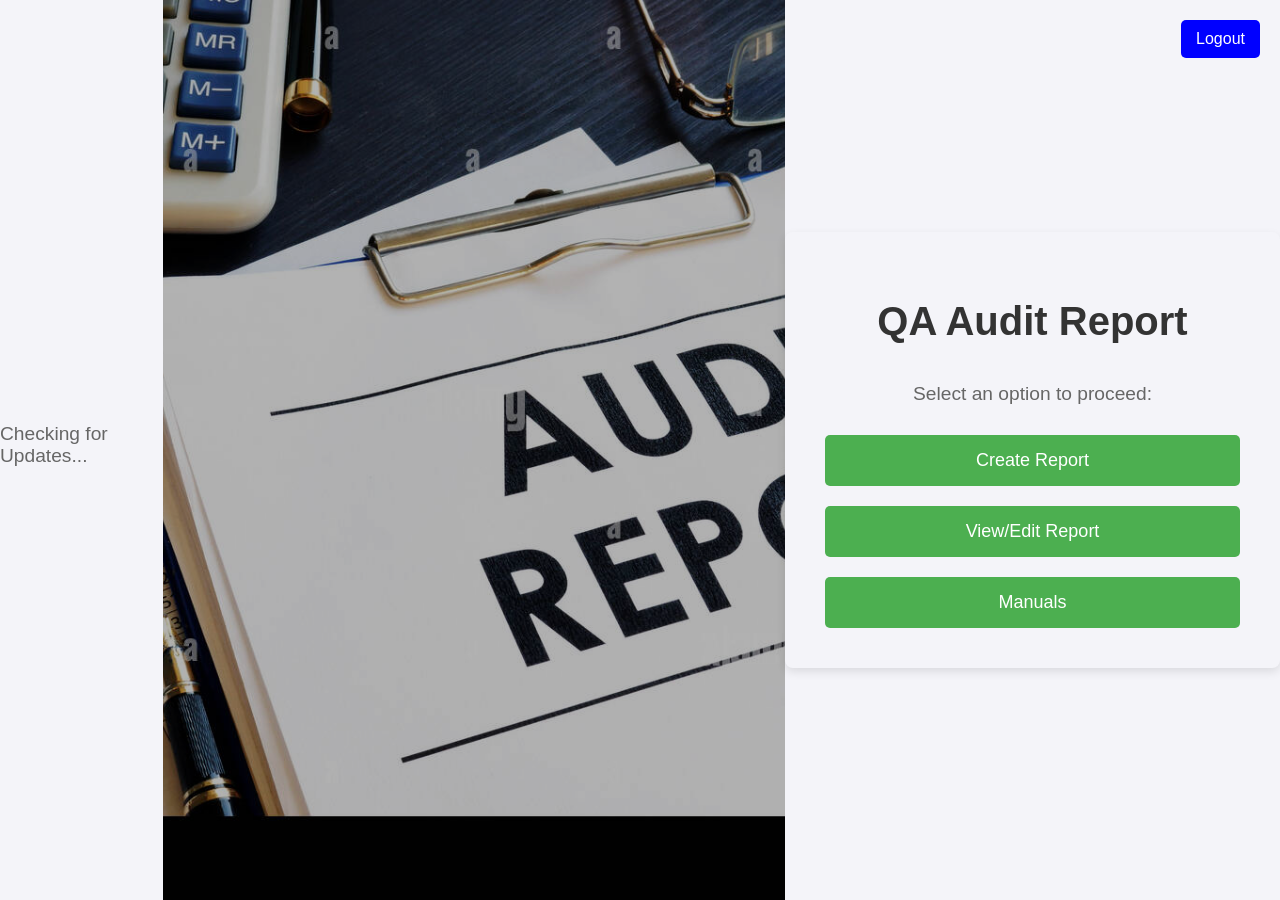
<file: index.html>
<!DOCTYPE html>
<html lang="en">
<head>
  <meta charset="UTF-8">
  <meta name="viewport" content="width=device-width, initial-scale=1.0">
  <title>QA Audit Report</title>
  <style>
    /* General Body Style */
    body {
      margin: 0;
      padding: 0;
      height: 100vh;
      display: flex;
      justify-content: flex-start;
      align-items: center;
      font-family: 'Arial', sans-serif;
      background-color: #f4f4f9;
    }

    /* Background image and left side style */
    .background {
      background-image: url('audit.jpg'); /* Adjust with correct path */
      background-size: cover;
      background-position: center;
      height: 100vh;
      width: 60%;
      filter: brightness(0.7);
    }

    /* Content Section on the Right */
    .content {
      width: 40%;
      padding: 40px;
      border-radius: 8px;
      box-shadow: 0 4px 10px rgba(0, 0, 0, 0.1);
      display: flex;
      flex-direction: column;
      align-items: center;
      justify-content: center;
      position: relative;
    }

    h1 {
      font-size: 2.5rem;
      color: #333;
      margin-bottom: 20px;
      font-weight: bold;
    }

    p {
      font-size: 1.2rem;
      color: #666;
      margin-bottom: 30px;
    }

    /* Button Styling */
    .container {
      display: flex;
      flex-direction: column;
      gap: 20px;
      width: 100%;
    }

    button {
      padding: 15px;
      background-color: #4CAF50;
      color: white;
      border: none;
      border-radius: 5px;
      font-size: 18px;
      cursor: pointer;
      transition: background-color 0.3s ease;
      width: 100%;
    }

    button:hover {
      background-color: #45a049;
    }

    /* Logout Button Style */
    .acto-buttons {
      position: absolute;
      top: 20px;
      right: 20px;
      display: flex;
      align-items: center;
      gap: 10px;
    }

    .logout-button {
      background-color: blue;
      padding: 10px 15px;
      border: none;
      border-radius: 5px;
      color: white;
      font-size: 16px;
      cursor: pointer;
    }

    .logout-button:hover {
      background-color: darkblue;
    }

    /* Modal Overlay Style */
    .modal {
      display: none; /* Hidden by default */
      position: fixed;
      z-index: 2000;
      left: 0;
      top: 0;
      width: 100%;
      height: 100%;
      overflow: auto;
      background-color: rgba(0, 0, 0, 0.6);
      justify-content: center;
      align-items: center;
    }

    .modal-content {
      background-color: #fff;
      margin: auto;
      padding: 20px;
      border-radius: 8px;
      width: 90%;
      max-width: 500px;
      position: relative;
      text-align: center;
    }

    .modal-content h2 {
      margin-top: 0;
    }

    .close {
      position: absolute;
      top: 10px;
      right: 15px;
      font-size: 28px;
      font-weight: bold;
      color: #aaa;
      cursor: pointer;
    }

    .close:hover {
      color: #000;
    }

    /* PDF option buttons in modal */
    .pdf-option {
      display: block;
      margin: 15px auto;
      padding: 12px 20px;
      background-color: #007bff;
      color: #fff;
      border: none;
      border-radius: 5px;
      font-size: 16px;
      cursor: pointer;
      width: 80%;
      max-width: 400px;
    }
    
    .pdf-option:hover {
      background-color: #0056b3;
    }

    /* Responsive Design */
    @media (max-width: 768px) {
      .background {
        width: 100%;
        height: 50%;
      }
      .content {
        width: 100%;
        height: 50%;
        padding: 20px;
      }
      h1 {
        font-size: 2rem;
      }
      p {
        font-size: 1rem;
      }
      button {
        font-size: 16px;
      }
      .acto-buttons {
        top: 10px;
        right: 10px;
      }
      .logout-button {
        font-size: 14px;
        padding: 8px 12px;
      }
    }

.modal-flex-container {
  background: white;
  margin: auto;
  padding: 20px;
  border-radius: 8px;
  width: 90%;
  max-width: 1200px;
  display: flex;
  flex-wrap: wrap;
  justify-content: center;
  align-items: flex-start;
  gap: 40px;
  max-height: 80vh;
  overflow-y: auto;
}

.column {
  flex: 1;
  min-width: 300px;
}

.pdf-option {
  display: block;
  width: 100%;
  text-align: left;
  padding: 10px;
  margin-bottom: 5px;
  font-family: sans-serif;
  font-size: 14px;
  white-space: normal;
  border: none;
  cursor: pointer;
}
</style>
</head>
<body>
  <!-- Software Update Loader -->
  <div id="loader">
    <div class="loader-box">
      <div class="spinner"></div>
      <p>Checking for Updates...</p>
    </div>
  </div>

  <!-- Software Update Message -->
  <div id="messageBox">
    <div class="message-content"></div>
  </div>


  <!-- Logout Button (Top Right) -->
  <header>
    <div class="acto-buttons">
      <button class="logout-button" onclick="logout()">Logout</button>
    </div>
  </header>

  <!-- Background Image Section (Left Side) -->
  <div class="background"></div>

  <!-- Content Section (Right Side) -->
  <div class="content">
    <h1>QA Audit Report</h1>
    <p>Select an option to proceed:</p>
    <div class="container">
      <button onclick="createNewReport()">Create Report</button>
      <button onclick="viewReport()">View/Edit Report</button>
      <!-- Manuals Button -->
      <button onclick="showManualModal()">Manuals</button>
    </div>
  </div>
<!-- Modal for Manuals -->
<div id="manualModal" class="modal" style="display: none;">
  <div class="modal-flex-container">
     <div class = "column">     
       <h2>Installation Manuals</h2>
<button class="pdf-option"
  onclick="window.open('Manual_Documents/Installation/1.%205%2053%2076%200014%20Loco%20Kavach%20V2.0%20Installation_Manual.pdf', '_blank')">
  Loco Kavach Installation Manual
</button>

 <button class="pdf-option"
  onclick="openManual('Manual_Documents/Installation/1.1%20CoE%20IRISET%20Ltr%2020230803%20-%20Standard%20Drawings%20for%20Kavach%20Fitment%20WAP7%20WAG9%20WAP5%20WAP-5%20WAP-7%20WAG-9.pdf')">
  1. Standard Drawings for Kavach Fitment
</button>

     <button class="pdf-option"
  onclick="openManual('Manual_Documents/Installation/1.2_5%2016%2076%200014%20Personal%20Safety%20Instructions_V1.0.pdf')">
  2. Personal Safety Instructions
</button>

     <button class="pdf-option"
  onclick="openManual('Manual_Documents/Installation/1.3_5%2053%2075%200003%20WFMS%20Operational%20Manual.pdf')">
  3. WFMS Operational Manual 
</button>

<button class="pdf-option"
  onclick="openManual('Manual_Documents/Installation/1.4_5%2016%2049%200426%20LOCO%20KAVACH%20POWER%20SUPPLY%20CONNECTIVITY%20DIAGRAM.pdf')">
  4. Loco Kavach Power Supply Connectivity Diagram
</button>

    <button class="pdf-option"
  onclick="openManual('Manual_Documents/Installation/1.5_5%2016%2049%200608_LOCO%20KAVACH%20INTER%20CONNECTIVITY%20DIAGRAM%20FOR%20E-70-16102024_V1.0.pdf')">
  5. Interconnectivity Diagram (E-70)
</button>

     <button class="pdf-option" onclick="openManual('Manual_Documents/Installation/1.6_5%2016%2049%200618_LOCO%20KAVACH%20INTER%20CONNECTIVITY%20DIAGRAM%20FOR%20CCB_V1.0.pdf')">
  6. Interconnectivity Diagram (CCB)
</button>

     <button class="pdf-option" onclick="openManual('Manual_Documents/Installation/1.7_5%2016%2049%200619_LOCO%20KAVACH%20INTER%20CONNECTIVITY%20DIAGRAM%20FOR%20IRAB_V1.0.pdf')">
  7. Interconnectivity Diagram (IRAB)
</button>

<button class="pdf-option" onclick="openManual('Manual_Documents/Installation/1.8_5%2016%2049%200620%20LOCO%20KAVACH%20CABLE%20ROUTING%20DRAWING%20IN%20WAP-7%20E-70%20LOCO_V1.0.pdf')">
  8. Cable Routing Drawing WAP-7 E-70
</button>
<button class="pdf-option" onclick="openManual('Manual_Documents/Installation/1.9_5%2016%2049%200621%20LOCO%20KAVACH%20CABLE%20ROUTING%20DRAWING%20IN%20CCB%20LOCO_V1.0.pdf')">
  9. Cable Routing Drawing CCB LOCO
</button>
 <button class="pdf-option"
  onclick="window.open('Manual_Documents/Installation/1.12_CoE%20Ltr%20Circulation%20of%20Kavach%20Interfacing%20E-70%20Scheme%20to%20OEMs%20and%20Zonal%20Railways%2020231226.pdf', '_blank')">
  12.CoE Ltr Circulation of Kavach Interfacing E-70 Scheme to OEMs and Zonal Railways 
</button>

      <button class="pdf-option" onclick="openManual('Manual_Documents/Installation/1.14_5%2016%2067%200854%20BIU%20Schematic%20Interfaced%20with%20IRAB_Rev0.pdf')">
  14. BIU Schematic Interfaced with IRAB
</button>

      <button class="pdf-option" onclick="openManual('Manual_Documents/Installation/1.15_5%2016%2049%200624_INTER-CONNECTION%20DRAWING%20FROM%20CAB%20TERMINATION%20UNIT%20AND%20SB%20PANELS%20E-70_V1.0.pdf')">
  15. Interconnection Drawing Cab Termination (E-70)
</button>

     <button class="pdf-option" onclick="openManual('Manual_Documents/Installation/1.16_5%2016%2049%200625_INTER-CONNECTION%20DRAWING%20FROM%20CAB%20TERMINATION%20UNIT%20AND%20SB%20PANELS%20CCB_Rev1.0.pdf')">
  16. Interconnection Drawing Cab Termination (CCB)
</button>

     <button class="pdf-option" onclick="openManual('Manual_Documents/Installation/1.18_EG-IC-FT-57%20Rev1%20Loco%20KAVACH%20Configuration%20File%20Request%20Form.pdf')">
  18. Loco Kavach Configuration File Request Form
</button>

      <button class="pdf-option" onclick="openManual('Manual_Documents/Installation/1.19_EG-EN-FT-21%20Rev1%20Loco%20Configuration%20file%20generation%20report.pdf')">
  19. Loco Configuration File generation report
</button>

<button class="pdf-option" 
    onclick="window.open('Manual_Documents/Installation/1.20_5%2053%2053%200059_In-process%20QC%20procedure%20for%20On%20Board%20KAVACH%20in%20Electric%20Locomotives_V1.4.pdf.pdf', '_blank')">
  20. In-process QC Onboard KAVACH
</button>






</div>

    <!-- Maintenance Manuals Column -->
     <div class = "column">
      <h2>Maintenance Manuals</h2>
     <button class="pdf-option"
  onclick="window.open('Manual_Documents/Maintenance/2.%205%2053%2076%200005%20Loco%20Kavach%20Maintenance%20and%20Troubleshooting%20Manual_V1.0.pdf', '_blank')">
  Loco Kavach Maintenance and Troubleshooting Manual
</button>

   <button class="pdf-option" onclick="openManual('Manual_Documents/Maintenance/2.1_5%2016%2076%200014%20Personal%20Safety%20Instructions_V1.0.pdf')">
  1. Personal Safety Instructions
</button>


     <button class="pdf-option" onclick="openManual('Manual_Documents/Maintenance/2.2_5%2016%2049%200426%20LOCO%20KAVACH%20POWER%20SUPPLY%20CONNECTIVITY%20DIAGRAM_Rev1.1.pdf')">
  2. Loco Kavach Power Supply Connectivity Diagram
</button>

      <button class="pdf-option" onclick="openManual('Manual_Documents/Maintenance/2.3_5%2016%2049%200608_LOCO%20KAVACH%20INTER%20CONNECTIVITY%20DIAGRAM%20FOR%20E-70-16102024_V1.0.pdf')">
  3. Interconnectivity E-70
</button>

    <button class="pdf-option" onclick="openManual('Manual_Documents/Maintenance/2.4_5%2016%2049%200618_LOCO%20KAVACH%20INTER%20CONNECTIVITY%20DIAGRAM%20FOR%20CCB_V1.0.pdf')">
  4. Interconnectivity CCB
</button>

     <button class="pdf-option" onclick="openManual('Manual_Documents/Maintenance/2.5_5%2016%2049%200619_LOCO%20KAVACH%20INTER%20CONNECTIVITY%20DIAGRAM%20FOR%20IRAB_V1.0.pdf')">
  5. Interconnectivity IRAB
</button>

     <button class="pdf-option" onclick="openManual('Manual_Documents/Maintenance/2.6_5%2016%2049%200628_Block%20Diagram%20of%20Loco%20KAVACH%20Vital%20Computer_Rev1.0.pdf')">
  6. Block Diagram of Loco KAVACH Vital Computer
</button>

     <button class="pdf-option" onclick="openManual('Manual_Documents/Maintenance/2.7_5%2016%2049%200629_Block%20Diagram%20of%20Radio%20Unit_Rev1.0.pdf')">
  7. Block Diagram of Radio Unit
</button>

    <button class="pdf-option" onclick="openManual('Manual_Documents/Maintenance/2.8_5%2016%2049%200630_Block%20Diagram%20of%20Interface%20Modules_Rev1.0.pdf')">
  8. Block Diagram of Interface Modules
</button>

      <button class="pdf-option" onclick="openManual('Manual_Documents/Maintenance/2.9_5%2016%2049%200624_INTER-CONNECTION%20DRAWING%20FROM%20CAB%20TERMINATION%20UNIT%20AND%20SB%20PANELS%20E-70_V1.0.pdf')">
  9. Interconnection E70
</button>

    <button class="pdf-option" onclick="openManual('Manual_Documents/Maintenance/2.10_6_5%2016%2049%200625_INTER-CONNECTION%20DRAWING%20FROM%20CAB%20TERMINATION%20UNIT%20AND%20SB%20PANELS%20CCB_Rev1.0.pdf')">
  10. Interconnection CCB
</button>


      <button class="pdf-option" onclick="openManual('Manual_Documents/Maintenance/2.12_5%2053%2076%200014%20Loco%20Kavach%20V2.0%20Installation_Manual.pdf')">
  12.Loco Kavach V2.0 Installation_Manual
</button>
<button class="pdf-option" onclick="openManual('Manual_Documents/Maintenance/2.14_14_CoE%20Lr.%20to%20RDSO%20wrt%20Draft%20Maintenance%20Activities%20of%20Onboard%20Kavach%20with%20Annexures%2020240131.pdf')">
  14. Draft Maintenance Activities
</button>

  
<script>
  function openManual(filePath) {
    const fullPath = decodeURIComponent(filePath); 
    window.open(fullPath, '_blank');
  }
</script>

  </div>
</div>
</div>


  <script>



 
function createNewReport() {
  // Preserve the user ID and employee name before clearing storage.
  const storedUserId = localStorage.getItem("user_id");
  const storedEmployeeName = localStorage.getItem("employee_name");

  // Clear all storage.
  sessionStorage.clear();
  localStorage.clear();

  // Restore the preserved values.
  if (storedUserId) {
    localStorage.setItem("user_id", storedUserId);
  }
  if (storedEmployeeName) {
    localStorage.setItem("employee_name", storedEmployeeName);
  }

  // Redirect to create.html with the default section.
  window.location.href = 'create.html#0.0';
}





    function viewReport() {
      window.location.href = 'viewReports.php';
    }

    function logout() {
      alert("Logging out...");
      window.location.href = 'login.html';
    }

    // Open the manual PDF in a new tab
    function openManual(filePath) {
      window.open(filePath, '_blank');
    }

    // Show the modal with manual options
    function showManualModal() {
      document.getElementById('manualModal').style.display = 'flex';
    }

    // Hide the modal
    function hideManualModal() {
      document.getElementById('manualModal').style.display = 'none';
    }

    // Hide modal if user clicks outside the modal content
    window.onclick = function(event) {
      const modal = document.getElementById('manualModal');
      if (event.target === modal) {
        modal.style.display = 'none';
      }
    }
  </script>
</body>
</html>
</file>
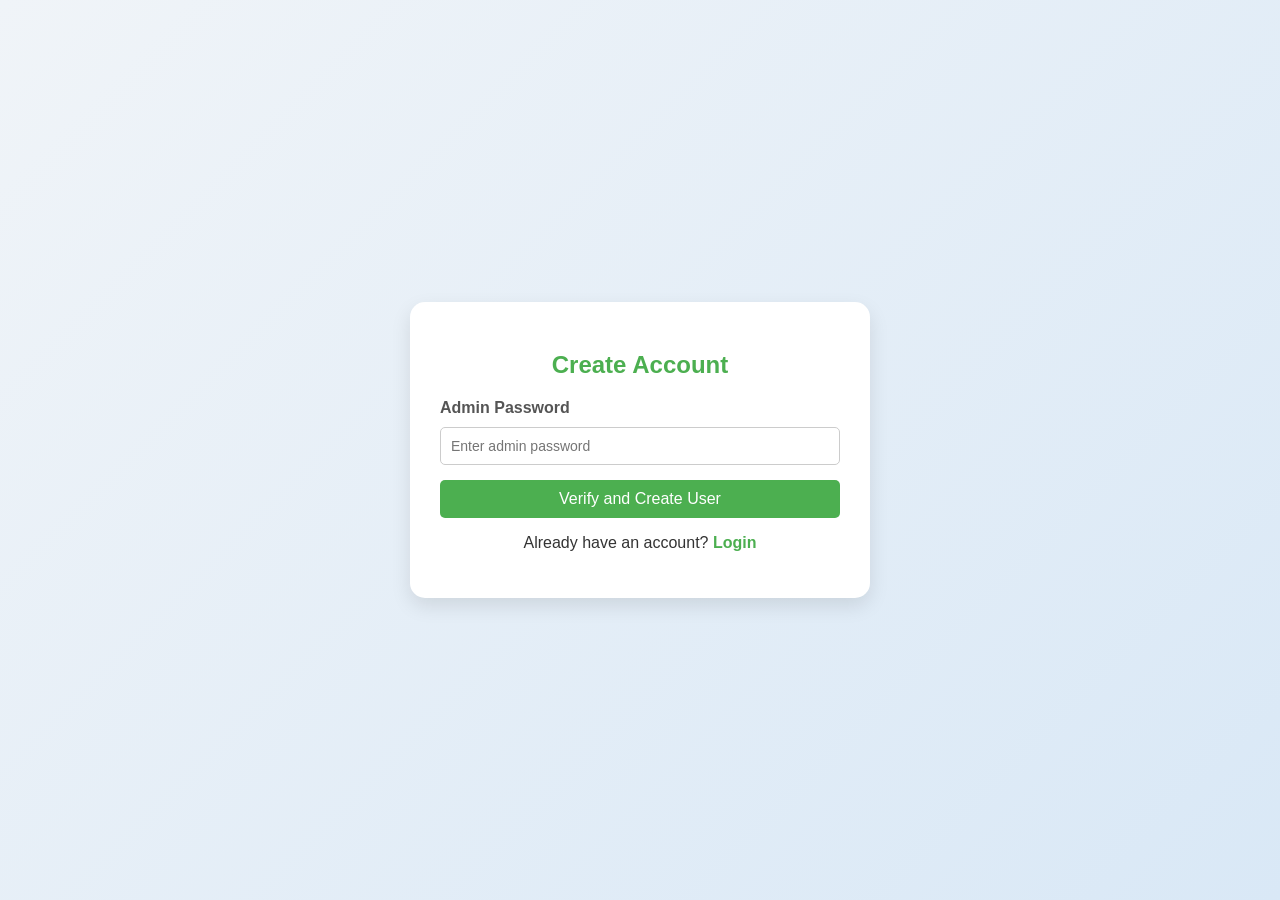
<file: account.html>
<!DOCTYPE html>
<html lang="en">
<head>
    <meta charset="UTF-8">
    <meta name="viewport" content="width=device-width, initial-scale=1.0">
    <title>Create Account</title>
    <style>
        /* General Styling */
        body {
            font-family: 'Arial', sans-serif;
            background: linear-gradient(135deg, #f0f4f8, #d9e8f6);
            display: flex;
            justify-content: center;
            align-items: center;
            height: 100vh;
            margin: 0;
            color: #333;
        }

        .create-account-container {
            background: #fff;
            color: #333;
            padding: 30px;
            border-radius: 15px;
            box-shadow: 0 8px 20px rgba(0, 0, 0, 0.1);
            width: 100%;
            max-width: 400px;
            animation: fadeIn 1s ease-in-out;
        }

        /* Form Header */
        h2 {
            text-align: center;
            color: #4CAF50;
            margin-bottom: 20px;
        }

        /* Label and Input Fields */
        label {
            display: block;
            margin: 10px 0 5px;
            font-weight: bold;
            color: #555;
        }

        input[type="text"], input[type="password"] {
            width: 100%;
            padding: 10px;
            margin: 5px 0 15px;
            border-radius: 5px;
            border: 1px solid #ccc;
            box-sizing: border-box;
            font-size: 14px;
        }

        input:focus {
            border-color: #4CAF50;
            outline: none;
            box-shadow: 0 0 5px rgba(76, 175, 80, 0.3);
        }

        /* Submit Button */
        button {
            width: 100%;
            padding: 10px;
            background: #4CAF50;
            border: none;
            color: white;
            border-radius: 5px;
            font-size: 16px;
            cursor: pointer;
            transition: background 0.3s ease;
        }

        button:hover {
            background: #45a049;
        }

        /* Link Section */
        .link {
            text-align: center;
            margin-top: 15px;
        }

        .link a {
            text-decoration: none;
            color: #4CAF50;
            font-weight: bold;
            transition: color 0.3s ease;
        }

        .link a:hover {
            color: #45a049;
        }

        /* Animations */
        @keyframes fadeIn {
            from {
                opacity: 0;
                transform: translateY(-20px);
            }
            to {
                opacity: 1;
                transform: translateY(0);
            }
        }
    </style>
</head>
<body>
    <div class="create-account-container">
        <h2>Create Account</h2>
        <form action="verify_admin.php" method="POST">
            <label for="admin_password">Admin Password</label>
            <input type="password" id="admin_password" name="admin_password" placeholder="Enter admin password" required>

            <button type="submit">Verify and Create User</button>
        </form>
        <div class="link">
            <p>Already have an account? <a href="login.html">Login</a></p>
        </div>
    </div>
</body>
</html>
</file>
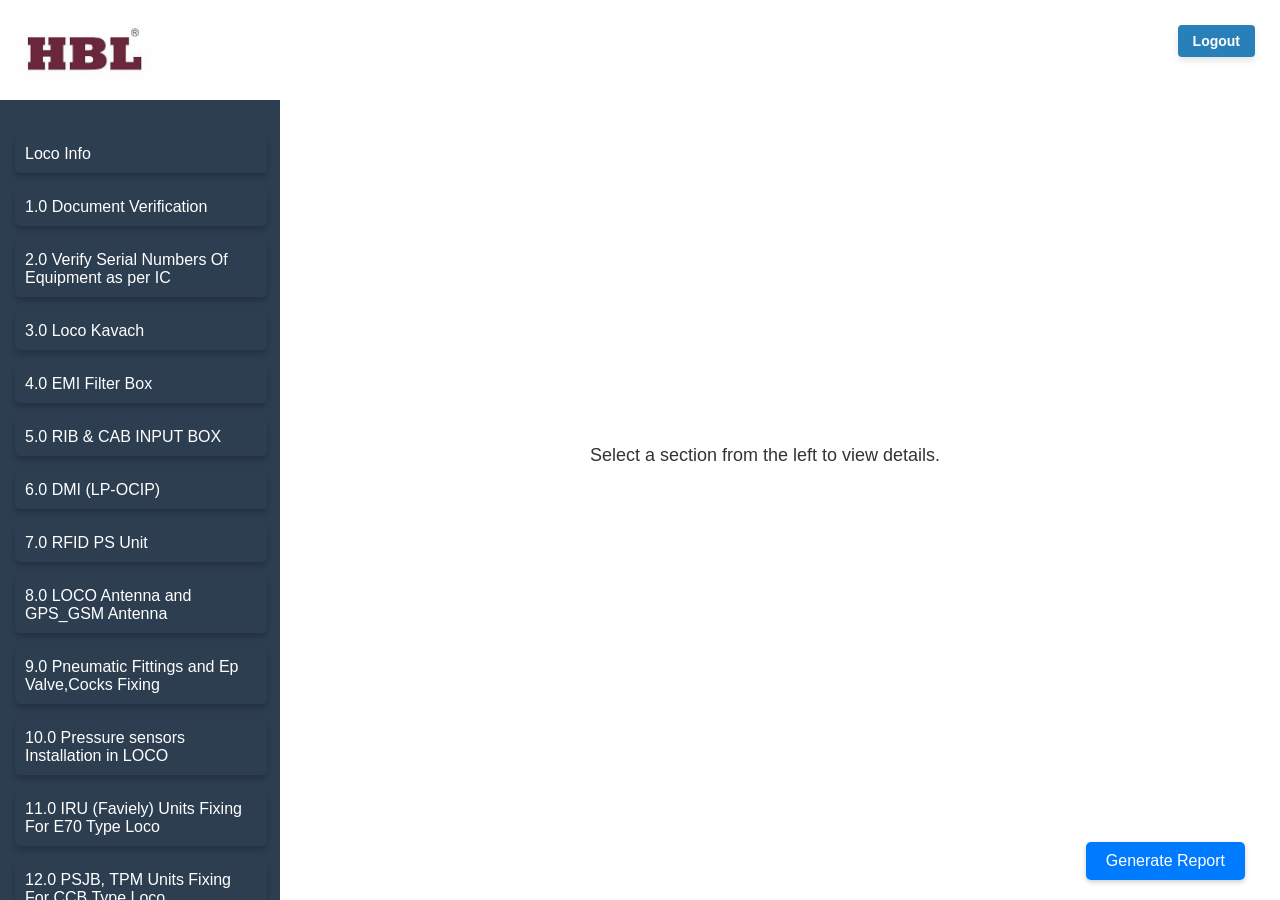
<file: create.html>
<?php
session_start(); 
if (isset($_SESSION['loco_id'])) {
    // Locomotive data available in session variables.
    $locoID = $_SESSION['loco_id'];
    $locoType = $_SESSION['loco_type'];
    $brakeType = $_SESSION['brake_type'];
    $railwayDivision = $_SESSION['railway_division'];
    $shedName = $_SESSION['shed_name'];
    $inspectionDate = $_SESSION['inspection_date'];
} else {
    echo "No locomotive data available.";
}
?>

<!DOCTYPE html>
<html lang="en">
<head>
  <meta charset="UTF-8">
  <meta name="viewport" content="width=device-width, initial-scale=1.0">
  <title>Dynamic QA Form</title>
  <link rel="stylesheet" type="text/css" href="style.css">
  <script src = "script.js" defer></script>
   <!-- 3rd‑party libraries (all local) -->
  <script src="libs/jquery-3.6.0.min.js"></script>
  <script src="libs/zxing-browser.min.js"></script>
  <script src="libs/jspdf.umd.min.js"></script>
  <script src="libs/jspdf.plugin.autotable.min.js"></script>

  <!-- your application logic -->

  <style>
    footer {
      position: fixed;
      bottom: 5px;
      right: 20px;
      z-index: 1000;
    }
    footer .action-buttons button {
      padding: 10px 20px;
      background-color: #007bff;
      color: white;
      border: none;
      border-radius: 5px;
      cursor: pointer;
      font-size: 16px;
      box-shadow: 0 2px 5px rgba(0, 0, 0, 0.2);
      transition: background-color 0.3s ease;
    }
    footer .action-buttons button:hover {
      background-color: #0056b3;
    }
  </style>
</head>
<body>

  <!-- Logo and Logout -->
  <div class="logo-container">
    <img src="hbl_logo.jpg" alt="Logo" class="logo">
  </div>
  <div class="acto-buttons">
    <i class="fas fa-sign-out-alt"></i> Logout
    <button class="logout-button" type="button" onclick="logout()">Logout</button>
  </div>

  <div class="sidebar">
    <button class="button" onclick="showSection('0.0')" id="loco-info-button">Loco Info</button>
    <button class="button" onclick="showSection('1_0')" id="button-1" disabled>1.0 Document Verification</button>
    <button class="button" onclick="showSection('2.0')" id="button-2" disabled>2.0 Verify Serial Numbers Of Equipment as per IC</button>
    <button class="button" onclick="showSection('3.0')" id="button-3" disabled>3.0 Loco Kavach</button>
    <button class="button" onclick="showSection('4.0')" id="button-4" disabled>4.0 EMI Filter Box</button>
    <button class="button" onclick="showSection('5.0')" id="button-5" disabled>5.0 RIB & CAB INPUT BOX</button>
    <button class="button" onclick="showSection('6.0')" id="button-6" disabled>6.0 DMI (LP-OCIP)</button>
    <button class="button" onclick="showSection('7.0')" id="button-7" disabled>7.0 RFID PS Unit</button>
    <button class="button" onclick="showSection('8.0')" id="button-8" disabled>8.0 LOCO Antenna and GPS_GSM Antenna</button>
    <button class="button" onclick="showSection('9.0')" id="button-9" disabled>9.0 Pneumatic Fittings and Ep Valve,Cocks Fixing</button>
    <button class="button" onclick="showSection('10.0')" id="button-10" disabled>10.0 Pressure sensors Installation in LOCO</button>
    <button class="button" onclick="showSection('11.0')" id="button-11" disabled>11.0 IRU (Faviely) Units Fixing For E70 Type Loco</button>
    <button class="button" onclick="showSection('12.0')" id="button-12" disabled>12.0 PSJB, TPM Units Fixing For CCB Type Loco</button>
    <button class="button" onclick="showSection('13.0')" id="button-13" disabled>13.0 IRAB (Indian Railway Air-Break)</button>
    <button class="button" onclick="showSection('14.0')" id="button-14" disabled>14.0 PG's and Speedo Meter Units Fixing</button>
    <button class="button" onclick="showSection('15.0')" id="button-15" disabled>15.0 RFID Reader Assembly</button>
    <button class="button" onclick="showSection('16.0')" id="button-16" disabled>16.0 Auto Horn Installation </button>
  </div>

  
  <script>
    window.addEventListener('load', function() {
      // Clear all relevant stored data to ensure a fresh page each time.
      sessionStorage.removeItem("locoDetails");
      sessionStorage.removeItem("observationsData");
      // Optionally, clear all of sessionStorage (caution: if you have other data you want to keep)
      // sessionStorage.clear();
      // Also clear localStorage if you use it:
      // localStorage.removeItem("selectedLocoId");
      // localStorage.removeItem("locoDetails");
      
      // Read the URL hash to determine which section to show (e.g., "#0.0")
      const hash = window.location.hash;
      if (hash) {
        const sectionId = hash.substring(1);  // removes the '#' character
        if (typeof showSection === 'function') {
          showSection(sectionId);
        } else {
          console.log("showSection function is not defined. Default section:", sectionId);
        }
      }
    });
  </script>
  

  <!-- Your additional scripts (for handling loco info fetching, etc.) -->
  <script>
    document.addEventListener("DOMContentLoaded", function() {
      const urlParams = new URLSearchParams(window.location.search);
      // If you don't want to prefill based on a query parameter, skip this part
      const locoId = urlParams.get("loco_id");
      if (locoId) {
        // Optionally remove these lines if you always want a fresh form
        localStorage.setItem("selectedLocoId", locoId);
        // Fetch and fill details if desired. Otherwise, don't populate:
        // fetch(`getReportById.php?loco_id=${locoId}`)
        //   .then(response => response.json())
        //   .then(data => { /* populate form fields if needed */ })
        //   .catch(error => console.error("Fetch error:", error));
      } else {
        // No query parameter - ensure stored data is not used.
        localStorage.removeItem("locoDetails");
      }
    });
</script>
<script>
 window.addEventListener('load', function() {
  // Clear only the keys specific to the form data.
  sessionStorage.removeItem("locoDetails");
  sessionStorage.removeItem("observationsData");
  
  localStorage.removeItem("selectedLocoId");
  localStorage.removeItem("locoDetails");
  // Do not remove "user_id" so that the user id remains stored.

  // Clear form fields explicitly
  const fieldIds = ["loco-id", "loco-type", "brake-type", "railway-division", "shed-name", "inspection-date"];
  fieldIds.forEach(id => {
    const element = document.getElementById(id);
    if (element) {
      element.value = "";
    }
  });

  // Check the URL hash to show the default section if present.
  const hash = window.location.hash; // e.g., "#0.0"
  if (hash) {
    const sectionId = hash.substring(1);  // removes the '#' character
    if (typeof showSection === 'function') {
      showSection(sectionId);
    } else {
      console.log("showSection function is not defined. Default section:", sectionId);
    }
  }
});

</script>

  

  
  
  <!-- Success Modal -->
  <div id="success-modal" style="display: none; position: fixed; top: 50%; left: 50%; transform: translate(-50%, -50%); padding: 20px; background-color: #4CAF50; color: white; border-radius: 5px;">
    Data saved successfully!
  </div>
  <!-- Main Content Section -->
  <div class="main-content">
    <div id="main-content">
      <div id="dynamic-content">
        <p>Select a section from the left to view details.</p>
      </div>
    </div>
  </div>

  <!-- Add Image Section (optional, not modified here) -->
  <div id="add-image-section" style="display: none;">
    <!-- Code for image capture / upload -->
    <!-- ... -->
  </div>
  
  <!-- Footer with Generate Report button -->
 <footer>
  <div class="action-buttons">
    <button type="button" onclick="confirmGenerateReport()">Generate Report</button>
  </div>
</footer>


  <script>

function confirmGenerateReport() {
  const userConfirmed = confirm("Do you want to generate the report?");
  if (userConfirmed) {
    generateReport(); // Call your actual function
  }
}

 function beforeUnloadHandler(event) {
  event.returnValue = "Please generate report before closing.";
  return event.returnValue;
}
window.addEventListener("beforeunload", beforeUnloadHandler);



  </script>
  
  <!-- Additional scripts (for loco info handling, etc.) -->
  <script>
    document.addEventListener("DOMContentLoaded", function () {
      const urlParams = new URLSearchParams(window.location.search);
      const locoId = urlParams.get("loco_id");
      if (locoId) {
        localStorage.setItem("selectedLocoId", locoId);
        // Set current date if necessary.
        const dateElem = document.getElementById("date");
        if (dateElem) {
          const now = new Date();
          const year = now.getFullYear();
          const month = String(now.getMonth() + 1).padStart(2, "0");
          const day = String(now.getDate()).padStart(2, "0");
          dateElem.value = `${year}-${month}-${day}`;
        }
        fetch(`getReportById.php?loco_id=${locoId}`)
          .then(response => response.json())
          .then(data => {
            if (data.success) {
              const locoInfo = data.data.locoDetails;
              if (locoInfo) {
                localStorage.setItem("locoDetails", JSON.stringify(locoInfo));
                const locoIdElem = document.getElementById("loco-id");
                if (locoIdElem) locoIdElem.value = locoInfo.locoID || "";
                const locoTypeElem = document.getElementById("loco-type");
                if (locoTypeElem) locoTypeElem.value = locoInfo.locoType || "";
                const brakeTypeElem = document.getElementById("brake-type");
                if (brakeTypeElem) brakeTypeElem.value = locoInfo.brakeType || "";
                const divisionElem = document.getElementById("railway-division");
                if (divisionElem) divisionElem.value = locoInfo.railwayDivision || "";
                const shedElem = document.getElementById("shed-name");
                if (shedElem) shedElem.value = locoInfo.shedName || "";
              }
            } else {
              console.error("Error fetching report details:", data.message);
            }
          })
          .catch(error => console.error("Fetch error:", error));
      } else {
        localStorage.removeItem("locoDetails");
        const stored = localStorage.getItem("locoDetails");
        if (stored) {
          const locoInfo = JSON.parse(stored);
          const locoIdElem = document.getElementById("loco-id");
          if (locoIdElem) locoIdElem.value = locoInfo.locoID || "";
          const locoTypeElem = document.getElementById("loco-type");
          if (locoTypeElem) locoTypeElem.value = locoInfo.locoType || "";
          const brakeTypeElem = document.getElementById("brake-type");
          if (brakeTypeElem) brakeTypeElem.value = locoInfo.brakeType || "";
          const divisionElem = document.getElementById("railway-division");
          if (divisionElem) divisionElem.value = locoInfo.railwayDivision || "";
          const shedElem = document.getElementById("shed-name");
          if (shedElem) shedElem.value = locoInfo.shedName || "";
          const dateElem = document.getElementById("date");
          if (dateElem && locoInfo.inspectionDate) {
            const d = new Date(locoInfo.inspectionDate);
            const year = d.getFullYear();
            const month = String(d.getMonth() + 1).padStart(2, "0");
            const day = String(d.getDate()).padStart(2, "0");
            dateElem.value = `${year}-${month}-${day}`;
          }
        }
      }
    });
  </script>

<div id="messageBox" style="color: green; font-weight: bold; margin-top: 10px;"></div>

</body>
</html>
</file>
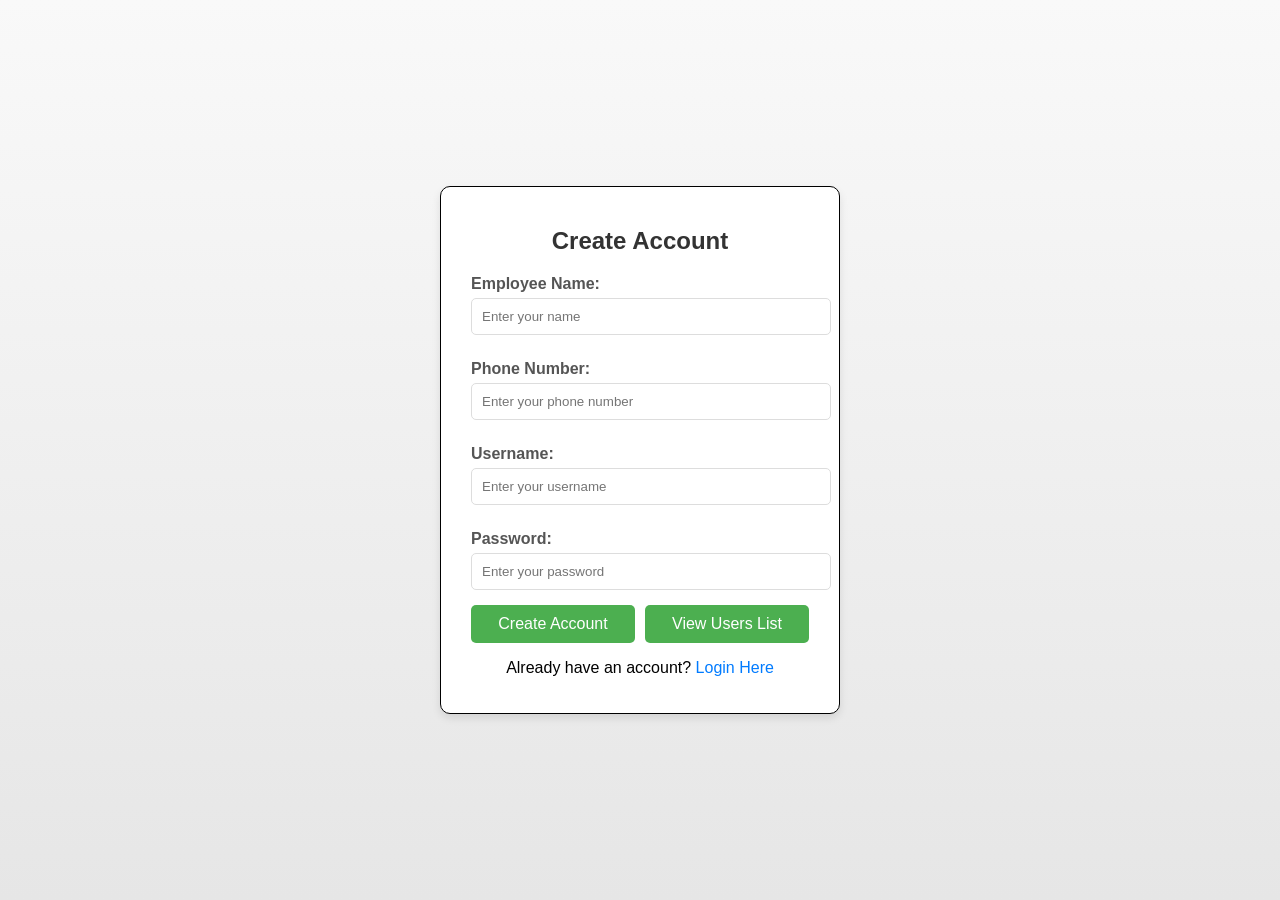
<file: create_user.html>
<!DOCTYPE html>
<html lang="en">
<head>
  <meta charset="UTF-8">
  <meta name="viewport" content="width=device-width, initial-scale=1.0">
  <title>Create Account</title>
  <style>
    body {
      font-family: Arial, sans-serif;
      background: linear-gradient(to bottom, #f9f9f9, #e6e6e6);
      height: 100vh;
      margin: 0;
      display: flex;
      justify-content: center;
      align-items: center;
    }

    .container {
      background: white;
      border: 1px solid black;
      border-radius: 10px;
      box-shadow: 0 4px 8px rgba(0, 0, 0, 0.1);
      padding: 20px 30px;
      max-width: 400px;
      width: 100%;
      box-sizing: border-box;
    }

    h2 {
      text-align: center;
      margin-bottom: 20px;
      color: #333;
    }

    label {
      font-weight: bold;
      display: block;
      margin: 10px 0 5px;
      color: #555;
    }

    input[type="text"], input[type="password"] {
      width: 100%;
      padding: 10px;
      margin-bottom: 15px;
      border-radius: 5px;
      border: 1px solid #ddd;
    }

    .buttons {
      display: flex;
      justify-content: space-between;
      gap: 10px;
    }

    button {
      flex: 1;
      padding: 10px 20px;
      background-color: #4CAF50;
      color: white;
      border: none;
      border-radius: 5px;
      font-size: 16px;
      cursor: pointer;
      text-align: center;
    }

    button:hover {
      background-color: #45a049;
    }

    .link {
      text-align: center;
      margin-top: 15px;
    }

    .link a {
      text-decoration: none;
      color: #007BFF;
    }

    .link a:hover {
      text-decoration: underline;
    }
  </style>
  <script>
    function validateForm() {
      const employeeName = document.getElementById("employee-name").value.trim();
      const phoneNumber = document.getElementById("phone-number").value.trim();
      const username = document.getElementById("username").value.trim();
      const password = document.getElementById("password").value.trim();

      // Validate Employee Name
      if (employeeName.length < 3 || employeeName.length > 50) {
        alert("Employee Name must be between 3 and 50 characters.");
        return false;
      }

      // Validate Phone Number
      if (!/^\d{10}$/.test(phoneNumber)) {
        alert("Phone Number must contain exactly 10 digits.");
        return false;
      }

      // Validate Username and Password
      if (username === "" || password === "") {
        alert("Username and Password are required.");
        return false;
      }

      return true;
    }
  </script>
</head>
<body>
  <div class="container">
    <h2>Create Account</h2>
    <form action="create_user.php" method="POST" onsubmit="return validateForm()">
      <label for="employee-name">Employee Name:</label>
      <input type="text" id="employee-name" name="employee_name" placeholder="Enter your name" required>

      <label for="phone-number">Phone Number:</label>
      <input type="text" id="phone-number" name="phone_number" placeholder="Enter your phone number" required>

      <label for="username">Username:</label>
      <input type="text" id="username" name="username" placeholder="Enter your username" required>

      <label for="password">Password:</label>
      <input type="password" id="password" name="password" placeholder="Enter your password" required>

      <div class="buttons">
        <button type="submit">Create Account</button>
        <button type="button" onclick="window.location.href='view_users.php'">View Users List</button>
      </div>
    </form>

    <div class="link">
      <p>Already have an account? <a href="login.html">Login Here</a></p>
    </div>
  </div>
</body>
</html>
</file>
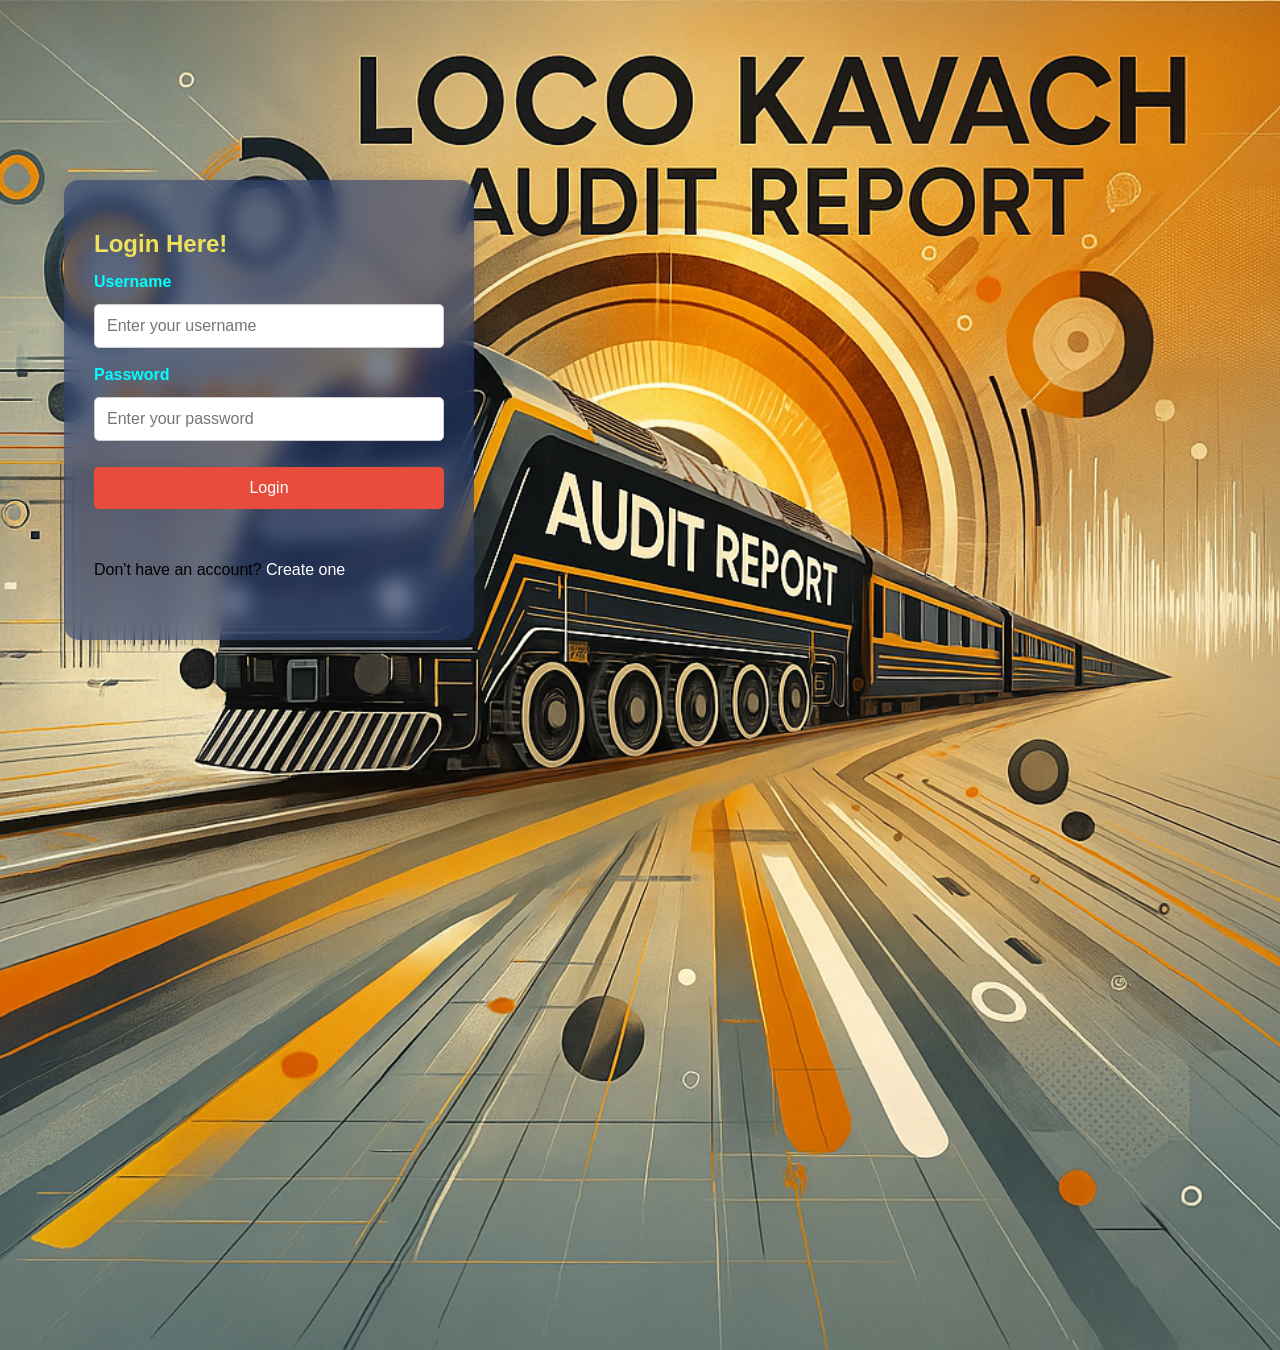
<file: login.html>
<!DOCTYPE html>
<html lang="en">
<head>
    <meta charset="UTF-8">
    <meta name="viewport" content="width=device-width, initial-scale=1.0">
    <title>Login</title>
    <style>
        body {
            font-family: 'Arial', sans-serif;
            background-color: #f4f4f9;
            margin: 0;
            background-image: url('locoss.png'); /* Replace with your actual image path */
            background-repeat: no-repeat;
            background-size: cover; /* Ensures the image covers the entire viewport */
            background-position: center; /* Centers the image */
            height: 150vh; /* Ensure body takes full viewport height */
            display: flex;
            justify-content: flex-start; /* Align items to the left */
            align-items: center;
        }

        body {
           overflow: hidden; /* Hides the scrollbar */
        }

        .login-container {
            padding: 30px;
            border-radius: 15px;
            box-shadow: 0 0 15px rgba(45, 62, 119, 0.2);
            width: 100%;
            max-width: 350px; /* Decreased width */
            height: 400px; /* Increased height */
            background-color: rgba(38, 60, 117, 0.6); /* Transparent background */
            position: absolute;
            left: 5%; /* Align to the left side */
            top: 20%; /* Vertical positioning */
            backdrop-filter: blur(10px); /* Glass/frosted glass effect */
        }

        h2 {
            text-align: left;
            color: #f1e05a;
            margin-bottom: 15px;
        }

        label {
            display: block;
            margin: 10px 0 5px;
            color: #00FFFF;
            font-weight: bold;
        }

        input[type="text"], input[type="password"] {
            width: 100%;
            padding: 12px;
            margin: 8px 0;
            border-radius: 5px;
            border: 1px solid #ccc;
            box-sizing: border-box;
            font-size: 16px;
        }

        input[type="text"]:focus, input[type="password"]:focus {
            border-color: #4CAF50; /* Highlight border on focus */
            outline: none;
        }

        button {
            width: 100%;
            padding: 12px;
            background-color: #e74c3c; /* Red button */
            border: none;
            color: white;
            border-radius: 5px;
            font-size: 16px;
            cursor: pointer;
        }

        button:hover {
            background-color: #c0392b; /* Darker red on hover */
        }

        .link {
            text-align: left;
            margin-top: 10px;
        }

        .link a {
            text-decoration: none;
            color: #fff;
        }

        .link a:hover {
            text-decoration: underline;
        }
    </style>
</head>
<body>
    <div class="login-container">
        <h2>Login Here!</h2>
        <!-- Login form -->
        <form id="loginForm">
            <label for="username">Username</label>
            <input type="text" id="username" name="username" placeholder="Enter your username" required>

            <label for="password">Password</label>
            <input type="password" id="password" name="password" placeholder="Enter your password" required><br><br>

            <button type="submit">Login</button>
        </form> <br><br>
        <div class="link">
            <p>Don't have an account? <a href="account.html">Create one</a></p>
        </div>
    </div>

    <script>

        document.getElementById('loginForm').addEventListener('submit', async function (event) {
            event.preventDefault(); // Prevent default form submission
        
            const username = document.getElementById('username').value.trim();
            const password = document.getElementById('password').value.trim();
        
            if (!username || !password) {
                alert("Username and password are required!");
                return;
            }
        
            try {
                console.log("Attempting login with username:", username);
        
                // Send login request to PHP
                let response = await fetch('login.php', {
                    method: 'POST',
                    headers: { 'Content-Type': 'application/x-www-form-urlencoded' },
                    body: `username=${encodeURIComponent(username)}&password=${encodeURIComponent(password)}`
                });
        
                let data = await response.json();
                console.log("Server Response:", data);
        
                if (data.success) {
                    console.log("Login successful! User ID:", data.user_id);
        
                    // Store session data in local storage
                    localStorage.setItem("user_id", data.user_id);
                    localStorage.setItem("username", username);
                    localStorage.setItem("employee_name", data.employee_name);  // Save the employee name
                    if (data.role) {
                        localStorage.setItem("role", data.role);
                    }
        
                    // ✅ Role-based redirection
                    if (data.role === "admin") {
                        console.log("Redirecting to Admin Dashboard...");
                        window.location.href = "index.html"; // Change to actual admin page
                    } else {
                        console.log("Redirecting to User Dashboard...");
                        window.location.href = "index.html"; // Change to actual user page
                    }
                } else {
                    console.error("Login failed:", data.message);
                    alert(data.message); // Show error message
                }
            } catch (error) {
                console.error("Login Error:", error);
                alert("An error occurred. Please try again!");
            }
        });
        
        
        
    </script>
        
</body>
</html>
</file>
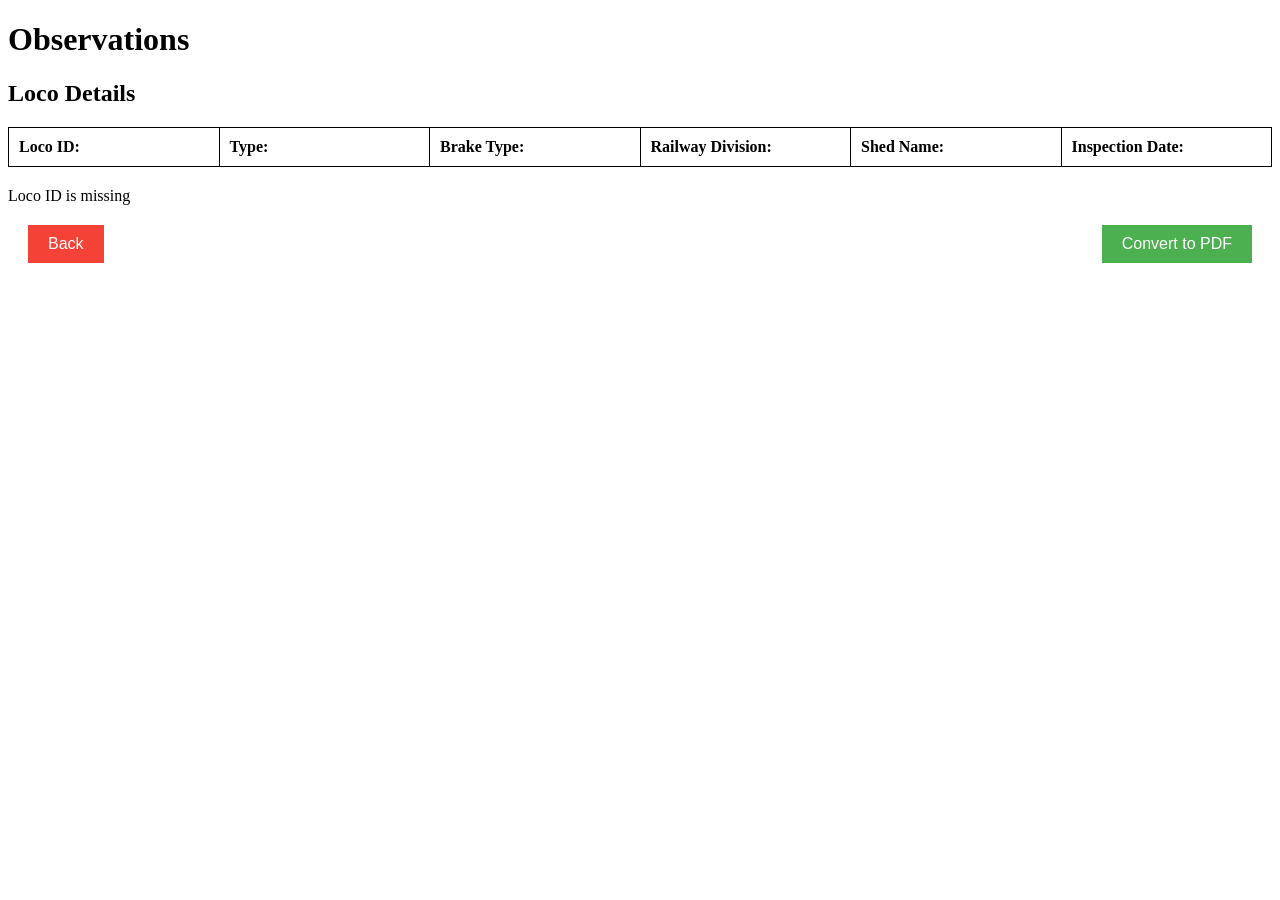
<file: observations.html>
<!DOCTYPE html>
<html lang="en">
<head>
  <meta charset="UTF-8">
  <meta name="viewport" content="width=device-width, initial-scale=1.0">
  <title>Observations</title>
  <link rel="stylesheet" href="https://cdnjs.cloudflare.com/ajax/libs/font-awesome/6.4.2/css/all.min.css">
  <script src="libs/jquery-3.6.0.min.js"></script>
  <script src="libs/zxing-browser.min.js"></script>
  <script src="libs/jspdf.umd.min.js"></script>
  <script src="libs/jspdf.plugin.autotable.min.js"></script>
  <script>
    function formatDescription(description) {
      return (
        (description || "")
          .replace(/<[^>]*>/g, "")
          .trim()
          .replace(/\s+/g, " ")
          .replace(/:+(?=\s*\d)/g, "")
          .replace(/:+$/, "")
          .replace(/ (\d+)$/, " - $1")
      );
    }

   const specificOptions = {
    "2.1": ["Present", "Not Present"],
"2.38,2.39,2.40,2.3" : ["Matching", "Not Matching", "Not Installed", "Not Applicable"],    "2.2,2.4,2.5,2.6,2.7,2.8,2.9,2.10,2.11,2.12,2.13,2.14,2.15,2.16,2.17,2.18,2.19,2.20,2.21,2.22,2.23,2.24,2.25,2.26,2.27,2.28,2.29,2.30,2.31,2.32,2.33,2.34,2.35,2.36,2.37": ["Matching", "Not Matching", "Not Installed"],
    "3.6,14.13": ["Matching", "Not Matching"],
    "3.3,3.4,3.5,3.5.1,3.5.2,3.12,3.13,6.2,6.4,6.7,7.2,8.1,8.2,8.3,8.7.1,8.7.2,8.7.3,8.7.4,9.1-9.6,14.2,14.6,15.2,15.4,15.10,16.2,15.5,15.5.1,3.12,3.13,5.7,6.10,6.11,5.1,8.4,14.8,5.2,5.3,9.7,16.1,16.2,16.3,16.4,5.8,5.7,15.9": ["Yes", "No"],
    "3.1,3.8,6.8,6.9,8.5,8.6,14.2,14.15.1,14.18,14.18.1,14.19,15.8,14.15,14.17,16.5,5.6,10.4": ["Connected", "Not Connected"],
    "1.1,1.2,3.2,6.1": ["Available", "Not Available"],
    "6.5,8.8": ["Applied", "Not Applied"],
    "4.2,6.6,6.10,7.3,8.7,14.20,16.3,3.9,3.14,5.8,14.14,15.7,6.12,5.9,5.5": ["Routing Done", "Routing Not Done"],
    "4.1,15.6": ["Fixed", "Not Fixed"],
    "6.3,7.1,14.3,14.12,15.3,14.7,3.7,14.15.2": ["Torquing done", "Torquing Not done"],
    "10.1-10.3,14.1,14.11,15.1": ["Installed", "Not Installed"],
    "14.10,14.9": ["Aligned", "Not Aligned"],
    "14.4,14.5": ["Positioning done", "Positioning not done"],
    "14.16": ["Welding done", "Welding Not done"],
    "16.1": ["Earthing done", "Earthing Not done"],
    "15.11,7.4,14.21":["Locked" , "Not Locked"],
    "3.11" :["Cables Connected", "Cables Not Connected"],
    "12.9,12.7,11.4,11.2,11.1,11.1.1,15.2.1,5.4" : ["Yes", "No", "Not Applicable"],
    "12.8" :["Fixed", "Not Fixed", "Not Applicable"],
    "12.6,12.2,12.1,11.7,11.10" :["Installed", "Not Installed", "Not Applicable"],
    "12.5,11.6,11.8,11.9,11.11" :["Routing Done", "Routing Not Done", "Not Applicable"], 
    "12.4,11.5,13.1,13.4,13.5,13.6" :["Connected", "Not Connected", "Not Applicable"],
    "12.3" :["Matching", "Not Matching", "Not Applicable"],
    "11.3" :["Applied", "Not Applied", "Not Applicable"],
    "13.2,13.3" :["Verified and ok", "Not ok", "Not Applicable"],
    "3.10" : ["Metal clamps implemented","Metal clamps not implemented"]
    
  };

  </script>
  <style>
    .status-green { background-color: green; color: white; }
    .status-red { background-color: red; color: white; }
    .status-blue { background-color: blue; color: white; }
    .status-yellow { background-color: yellow; color: black; }
    table { width: 100%; border-collapse: collapse; margin-bottom: 20px; }
    th, td { border: 1px solid black; padding: 10px; text-align: left; }
    th:first-child, td:first-child { text-align: center; } /* Center S.No column */
    img { max-width: 50px; cursor: pointer; }
    .green { color: green; font-weight: bold; }
    .red { color: red; font-weight: bold; }
    .btn-container { margin: 20px 0; text-align: center; }
    .btn-container button { padding: 10px 20px; font-size: 16px; cursor: pointer; }
    .loco-details table { width: 100%; border-collapse: collapse; margin-bottom: 20px; }
    .loco-details td { padding: 10px; border: 1px solid black; text-align: left; width: 16%; }
    .loco-details strong { font-weight: bold; }
    .eye-icon { margin-left: 10px; cursor: pointer; color: #007bff; font-size: 18px; }
    .btn-container { display: flex; justify-content: space-between; align-items: center; margin: 20px; }
    #back-btn { background-color: #f44336; color: white; border: none; padding: 10px 20px; cursor: pointer; font-size: 16px; transition: background-color 0.3s ease; }
    #back-btn:hover { background-color: #d32f2f; }
    #convert-pdf-btn { background-color: #4CAF50; color: white; border: none; padding: 10px 20px; cursor: pointer; font-size: 16px; transition: background-color 0.3s ease, opacity 0.3s ease; }
    #convert-pdf-btn:disabled { background-color: #a5d6a7; opacity: 0.6; cursor: not-allowed; }
    #convert-pdf-btn:hover:not(:disabled) { background-color: #388e3c; }
    #go-to-report-btn { background-color: #2196F3; color: white; padding: 10px 20px; text-decoration: none; border-radius: 5px; font-size: 16px; transition: background-color 0.3s ease; }
    #go-to-report-btn:hover { background-color: #1976D2; }
    #observations-container { margin-bottom: 20px; }
  </style>
</head>
<body>
  <h1>Observations</h1>
  <div class="loco-details">
    <h2>Loco Details</h2>
    <table>
      <tr>
        <td><strong>Loco ID:</strong> <span id="loco-id"></span></td>
        <td><strong>Type:</strong> <span id="loco-type"></span></td>
        <td><strong>Brake Type:</strong> <span id="brake-type"></span></td>
        <td><strong>Railway Division:</strong> <span id="railway-division"></span></td>
        <td><strong>Shed Name:</strong> <span id="shed-name"></span></td>
        <td><strong>Inspection Date:</strong> <span id="inspection-date"></span></td>
      </tr>
    </table>
  </div>
  <div id="observations-container"></div>
  <div class="btn-container">
    <button id="back-btn" onclick="window.history.back()">Back</button>
    <button id="convert-pdf-btn" onclick="createNewReport()">Convert to PDF</button>
    <div id="success-message" style="display: none; color: green; margin-top: 10px;">
      PDF successfully created! Click <strong>Go to Report</strong> to view.
    </div>
    <a href="viewReports.php" id="go-to-report-btn" class="btn-link" style="display: none;">Go to Report</a>
  </div>
  <script>
    const locoDetails = JSON.parse(sessionStorage.getItem('locoDetails'));
    if (locoDetails) {
      const currentDate = new Date();
      const formattedCurrentDate = `${currentDate.getDate().toString().padStart(2, '0')}-${(currentDate.getMonth() + 1).toString().padStart(2, '0')}-${currentDate.getFullYear()}`;
      document.getElementById("loco-id").textContent = locoDetails.loco_id || 'N/A';
      document.getElementById("loco-type").textContent = locoDetails.loco_type || 'N/A';
      document.getElementById("brake-type").textContent = locoDetails.brake_type || 'N/A';
      document.getElementById("railway-division").textContent = locoDetails.railway_division || 'N/A';
      document.getElementById("shed-name").textContent = locoDetails.shed_name || 'N/A';
      document.getElementById("inspection-date").textContent = formattedCurrentDate || 'N/A';
    } else {
      console.error('Loco details not found in sessionStorage');
    }

    async function fetchObservations() {
      let loco_id = locoDetails?.loco_id;
      if (!loco_id) {
        console.error("Loco ID is missing.");
        return { status: 'error', message: 'Loco ID is missing' };
      }
      try {
        const response = await fetch(`fetch_observations.php?loco_id=${loco_id}`);
        const text = await response.text();
        
        let data;
        try {
          data = JSON.parse(text);
        } catch (parseError) {
          console.error("JSON parsing error:", parseError, "Raw text:", text);
          return { status: 'error', message: 'Invalid JSON format from backend' };
        }
        if (data.status === 'success' && Array.isArray(data.data)) {
          const filteredData = data.data.filter(row => row.observation_status && row.observation_status.trim() !== '' && row.observation_status.trim() !== 'Select');
          data.data = filteredData;
        }
        return data;
      } catch (error) {
        console.error("Fetch error:", error);
        return { status: 'error', message: error.message || 'Network error occurred' };
      }
    }

    function createObservationsTable(observations) {
      const table = document.createElement("table");
      table.innerHTML = `
        <thead>
          <tr>
            <th style="text-align: center;">S_no</th>
            <th>Description</th>
            <th>Status</th>
            <th>Remarks</th>
            <th>Image</th>
          </tr>
        </thead>
        <tbody></tbody>
      `;
      const tbody = table.querySelector("tbody");
      const grouped = {};
      observations.forEach(obs => {
        const section = obs.S_no && typeof obs.S_no === 'string' && obs.S_no.includes('.') ? obs.S_no.split('.')[0] : null;
        if (!section) {
          console.warn(`Invalid S_no: ${obs.S_no}`);
          return;
        }
        if (!grouped[section]) grouped[section] = [];
        grouped[section].push(obs);
      });
      let closedPoints = 0;
      const totalPoints = 177;
      Object.keys(grouped).sort((a, b) => Number(a) - Number(b)).forEach(section => {
        const sectionRows = grouped[section];
        if (section !== "1" && section !== "2") {
          let startTime = '', completedTime = '', totalTime = '';
          let startDateObj = null, completedDateObj = null;
          if (sectionRows.length > 0) {
            const parseDate = s => {
              if (!s || typeof s !== 'string') return null;
              const date = new Date(s.replace(' ', 'T'));
              return isNaN(date.getTime()) ? null : date;
            };

            const createdTimes = sectionRows.map(obs => parseDate(obs.created_at)).filter(Boolean);
            const updatedTimes = sectionRows.map(obs => parseDate(obs.updated_at)).filter(Boolean);
            if (createdTimes.length > 0) {
              startDateObj = new Date(Math.min(...createdTimes));
              startTime = startDateObj.toLocaleString();
            }
            if (updatedTimes.length > 0) {
              completedDateObj = new Date(Math.max(...updatedTimes));
              completedTime = completedDateObj.toLocaleString();
            } else if (createdTimes.length > 0) {
              completedDateObj = new Date(Math.max(...createdTimes));
              completedTime = completedDateObj.toLocaleString();
            }
            if (startDateObj && completedDateObj) {
              const ms = completedDateObj - startDateObj;
              const totalSeconds = Math.floor(ms / 1000);
              const hours = Math.floor(totalSeconds / 3600);
              const minutes = Math.floor((totalSeconds % 3600) / 60);
              const seconds = totalSeconds % 60;
              totalTime = `${hours}h ${minutes}m ${seconds}sec`;
            }
          }
          const summaryTr = document.createElement("tr");
          summaryTr.style.background = "#f0f8ff";
          summaryTr.innerHTML = `
            <td colspan="5" style="font-weight:bold;">
              Section ${section} — 
              Start Time: ${startTime || '-'} | 
              Completed Time: ${completedTime || '-'} | 
              Total Time: ${totalTime || '-'}
            </td>
          `;
          tbody.appendChild(summaryTr);
        }
        sectionRows.forEach(obs => {
          if (!obs.observation_status || obs.observation_status.trim() === '' || obs.observation_status.trim() === 'Select') {
            return;
          }
          const formattedDescription = formatDescription(obs.observation_text);
          let statusText = obs.observation_status.trim();
          let statusColor = '';
          switch (statusText) {
            case 'Available':
            case 'Present':
            case 'Yes':
            case 'Routing Done':
            case 'Fixed':
            case 'Secured':
            case 'Installed':
            case 'Connected':
            case 'Aligned':
            case 'Torquing done':
            case 'Positioning done':
            case 'Configured':
            case 'Welding done':
            case 'Earthing done':
            case 'Matching':
            case 'Coating done':
            case 'Locked':
            case 'Applied':
            case 'Cables Connected':
            case 'Metal clamps implemented':
            case 'Not Applicable':
            case 'Verified and ok':
              statusColor = 'green';
              closedPoints++;
              break;
            case 'Not Available':
            case 'Not Present':
            case 'No':
            case 'Not Applied':
            case 'Routing Not Done':
            case 'Not Fixed':
            case 'Not Secured':
            case 'Not Installed':
            case 'Not Connected':
            case 'Not Aligned':
            case 'Torquing Not done':
            case 'Positioning Not done':
            case 'Not Configured':
            case 'Welding not done':
            case 'Earthing Not done':
            case 'Coating Not done':
            case 'Not Locked':
            case 'Not Matching':
            case 'Cables Not Connected':
            case 'Metal clamps not implemented':
            case 'Not ok':
              statusColor = 'red';
              break;
            case 'Not Installed':
              statusColor = 'blue';
              break;
            default:
              statusColor = 'yellow';
          }
          const tr = document.createElement("tr");
          let imageHTML = 'No Image';
          
          if (obs.image_paths && Array.isArray(obs.image_paths) && obs.image_paths.length > 0) {
            imageHTML = obs.image_paths.map(path =>
              `<img src="${path}" onclick="window.open('${path}', '_blank')" style="max-width: 100px; cursor: pointer; margin-right:5px;" />`
            ).join('');
          } else {
            
          }
          tr.innerHTML = `
            <td style="text-align: center;">${obs.S_no}</td>
            <td>${formattedDescription}</td>
            <td style="color: ${statusColor};">${statusText}</td>
            <td>${obs.remarks}</td>
            <td>${imageHTML}</td>`;
          tbody.appendChild(tr);
        });
      });
      table.appendChild(tbody);
      const openPoints = totalPoints - closedPoints;
      const summaryTable = document.createElement("table");
      summaryTable.innerHTML = `
        <thead>
          <tr>
            <th>Total Points</th>
            <th>Closed Points</th>
            <th>Open Points</th>
          </tr>
        </thead>
        <tbody>
          <tr>
            <td>${totalPoints}</td>
            <td>${closedPoints}</td>
            <td>${openPoints}</td>
          </tr>
        </tbody>
      `;
      const observationsContainer = document.getElementById("observations-container");
      observationsContainer.appendChild(table);
      observationsContainer.appendChild(summaryTable);
      return table;
    }

    function groupObservationsBySection(observations) {
      if (!Array.isArray(observations)) {
        console.error('Expected an array of observations, but got:', observations);
        return {};
      }
      const grouped = {};
      observations.forEach(observation => {
        const section = observation.S_no && typeof observation.S_no === 'string' && observation.S_no.includes('.') ? observation.S_no.split('.')[0] : null;
        if (!section) {
          console.warn(`Invalid S_no: ${observation.S_no}`);
          return;
        }
        if (!grouped[section]) {
          grouped[section] = [];
        }
        grouped[section].push(observation);
      });
      
      return grouped;
    }

    async function renderObservations() {
      const observationsData = await fetchObservations();
      if (observationsData.status === 'success' && Array.isArray(observationsData.data)) {
        createObservationsTable(observationsData.data);
      } else {
        const container = document.getElementById('observations-container');
        container.innerHTML = `<p>${observationsData.message || 'No observations available for this loco.'}</p>`;
      }
    }

    function formatDateString(dateString) {
      if (!dateString || typeof dateString !== 'string') return 'N/A';
      const dateParts = dateString.split('-');
      if (dateParts.length !== 3) return 'N/A';
      return `${dateParts[0]}-${dateParts[1]}-${dateParts[2]}`;
    }

    async function createNewReport() {
      const pdfButton = document.getElementById("convert-pdf-btn");
      pdfButton.disabled = true;
      pdfButton.textContent = "Generating...";
      pdfButton.style.opacity = "0.6";
      try {
        
        const locoId = document.getElementById("loco-id")?.textContent.trim() || "N/A";
        if (!locoId || locoId === "N/A") {
          alert("⚠️ Loco ID not found. Cannot update completed time.");
          return;
        }
        try {
          const response = await fetch('update_completed_time.php', {
            method: 'POST',
            headers: { 'Content-Type': 'application/x-www-form-urlencoded' },
            body: `loco_id=${encodeURIComponent(locoId)}`
          });
          const result = await response.json();
          
        } catch (error) {
          console.error("❌ Failed to update completed time:", error);
        }
        const timingsRes = await fetch(`get_loco_timings.php?loco_id=${encodeURIComponent(locoId)}`);
        const timingsData = await timingsRes.json();
        let startTime = "";
        let completedTime = "";
        let totalTime = "";
        if (timingsData.success) {
          startTime = timingsData.start_time;
          completedTime = timingsData.completed_time;
          const start = new Date(startTime);
          const end = new Date(completedTime);
          if (!isNaN(start.getTime()) && !isNaN(end.getTime())) {
            const ms = end - start;
            const totalSeconds = Math.floor(ms / 1000);
            const hours = Math.floor(totalSeconds / 3600);
            const minutes = Math.floor((totalSeconds % 3600) / 60);
            const seconds = totalSeconds % 60;
            totalTime = `${hours}h ${minutes}m ${seconds}sec`;
          } else {
            console.warn("Invalid start or end time for total time calculation");
          }
        } else {
          console.warn("⚠️ Could not fetch timings:", timingsData.message);
        }
        const observationsData = await fetchObservations();
        
        const inspectionDate = document.getElementById("inspection-date")?.textContent || "N/A";
        const formattedInspectionDate = formatDateString(inspectionDate);
        const employeeName = localStorage.getItem("employee_name") || "N/A";
        
        const { jsPDF } = window.jspdf;
        const pdf = new jsPDF();
        const observationsArray = observationsData.data.filter(obs => 
          obs.observation_status && obs.observation_status.trim() !== '' && obs.observation_status.trim() !== 'Select'
        );
        
        const imagePromises = observationsArray.map(async (obs) => {
          const imageList = [];
          if (obs.image_paths && Array.isArray(obs.image_paths) && obs.image_paths.length > 0) {
            for (const path of obs.image_paths) {
              
              const base64 = await getBase64Image(path);
              if (base64) {
                
                imageList.push(base64);
              } else {
                console.warn(`⚠️ Failed to convert image to base64: ${path}`);
              }
            }
          }
          return { S_no: obs.S_no, images: imageList };
        });
        
        const imageDataArray = await Promise.all(imagePromises);
        
        const imageData = {};
        imageDataArray.forEach(entry => {
          imageData[entry.S_no] = entry.images;
        });
        
        const logoPath = 'hbl_logo.jpg';
        const logoBase64 = await getBase64Image(logoPath);
        const pageHeight = pdf.internal.pageSize.height;
        const footerHeight = 15;
        const bottomMargin = 20;
        let finalY = 10;

        if (logoBase64) {
          const logoWidth = 30;
          const logoHeight = 20;
          const pageWidth = pdf.internal.pageSize.width;
          const xPosition = pageWidth - logoWidth - 10;
          pdf.addImage(logoBase64, 'JPEG', xPosition, finalY, logoWidth, logoHeight);
        }
        pdf.setFont("helvetica", "bold");
        pdf.setFontSize(14);
        pdf.text("HBL Engineering Limited", pdf.internal.pageSize.width / 2, finalY + 5, { align: "center" });
        pdf.setFont("helvetica", "normal");
        pdf.setFontSize(12);
        pdf.text("Electronics Group", pdf.internal.pageSize.width / 2, finalY + 12, { align: "center" });
        pdf.setFont("helvetica", "bold");
        pdf.text("In-Process QC CheckList for Onboard Kavach Installation", pdf.internal.pageSize.width / 2, finalY + 20, { align: "center" });
        pdf.setFont("helvetica", "normal");
        pdf.text(`QC Engineer Name: ${employeeName}`, 10, finalY + 26);
        pdf.text("v1.3", pdf.internal.pageSize.width - 10, finalY + 26, { align: "right" });
        pdf.line(10, finalY + 28, pdf.internal.pageSize.width - 10, finalY + 28);
        finalY += 30;

        const locoDetailsRow = [
          document.getElementById("loco-id")?.textContent || "N/A",
          document.getElementById("loco-type")?.textContent || "N/A",
          document.getElementById("brake-type")?.textContent || "N/A",
          document.getElementById("railway-division")?.textContent || "N/A",
          document.getElementById("shed-name")?.textContent || "N/A",
          document.getElementById("inspection-date")?.textContent || "N/A"
        ];
        pdf.autoTable({
          head: [["Loco ID", "Loco Type", "Brake Type", "Railway Division", "Shed Name", "Inspection Date"]],
          body: [locoDetailsRow],
          startY: finalY,
          margin: { right: 10 },
          theme: "grid",
          styles: {
            fontSize: 10,
            cellPadding: 2,
            overflow: 'linebreak',
            lineWidth: 0.1,
            lineColor: [0, 0, 0],
            halign: 'center',
            valign: 'middle'
          },
          headStyles: {
            textColor: [255, 255, 255],
            fillColor: [0, 102, 204],
            lineWidth: 0.5,
            lineColor: [0, 0, 0]
          },
          bodyStyles: {
            lineWidth: 0.5,
            lineColor: [0, 0, 0],
            valign: 'middle',
            textColor: [0, 0, 0]
          },
          columnStyles: {
            0: { cellWidth: 31 },
            1: { cellWidth: 31 },
            2: { cellWidth: 31 },
            3: { cellWidth: 31 },
            4: { cellWidth: 31 },
            5: { cellWidth: 30 }
          }
        });
        finalY = pdf.lastAutoTable.finalY + 10;

        if (finalY > pageHeight - footerHeight - bottomMargin - 40) {
          pdf.addPage();
          finalY = 10;
        }

        const totalPointsFixed = 177;
        const closedPoints = observationsArray.filter(obs =>
          ["Available", "Present", "Yes", "Routing Done", "Fixed", "Secured", "Installed", "Connected", "Aligned", "Torquing done", "Positioning done", "Configured", "Welding done", "Earthing done", "Matching", "Not Applicable", "Coating done", "Applied", "Cables Connected", "Metal clamps implemented", "Locked","Verified and ok"].includes(obs.observation_status.trim())
        ).length;
        const openPoints = totalPointsFixed - closedPoints;
        
        
        
        
        const completionStatus = (openPoints === 0) ? "Completed" : "NotCompleted";
        
        
        const fileName = await getVersionedFileName(locoId, formattedInspectionDate, completionStatus);
        if (!fileName) {
          alert("File name is required to save the report.");
          return;
        }
        pdf.autoTable({
          startY: finalY,
          head: [["Total Points", "Closed Points", "Open Points"]],
          body: [[totalPointsFixed, closedPoints, openPoints]],
          margin: { right: 10 },
          theme: "grid",
          styles: {
            fontSize: 10,
            cellPadding: 2,
            overflow: 'linebreak',
            lineWidth: 0.1,
            lineColor: [0, 0, 0],
            halign: 'center',
            valign: 'middle'
          },
          headStyles: {
            textColor: [255, 255, 255],
            fillColor: [0, 102, 204],
            lineWidth: 0.5,
            lineColor: [0, 0, 0]
          },
          bodyStyles: {
            lineWidth: 0.5,
            lineColor: [0, 0, 0],
            valign: 'middle',
            textColor: [0, 0, 0]
          },
          columnStyles: {
            0: { cellWidth: 61 },
            1: { cellWidth: 62 },
            2: { cellWidth: 62 }
          }
        });
        finalY = pdf.lastAutoTable.finalY + 10;

        pdf.autoTable({
          startY: finalY,
          head: [["Start Date & Time", "Completed Date & Time", "Total Time"]],
          body: [[startTime, completedTime, totalTime]],
          margin: { right: 10 },
          theme: "grid",
          styles: {
            fontSize: 10,
            cellPadding: 2,
            overflow: 'linebreak',
            lineWidth: 0.1,
            lineColor: [0, 0, 0],
            halign: 'center',
            valign: 'middle'
          },
          headStyles: {
            textColor: [255, 255, 255],
            fillColor: [0, 102, 204],
            lineWidth: 0.5,
            lineColor: [0, 0, 0]
          },
          bodyStyles: {
            lineWidth: 0.5,
            lineColor: [0, 0, 0],
            valign: 'middle',
            textColor: [0, 0, 0]
          },
          columnStyles: {
            0: { cellWidth: 61 },
            1: { cellWidth: 62 },
            2: { cellWidth: 62 }
          }
        });
        finalY = pdf.lastAutoTable.finalY + 10;

        pdf.autoTable({
          startY: finalY,
          head: [],
          body: [["", "", ""]],
          margin: { right: 10 },
          theme: "grid",
          styles: {
            fontSize: 10,
            cellPadding: 2,
            overflow: 'linebreak',
            lineWidth: 0.1,
            lineColor: [0, 0, 0],
            halign: 'center',
            valign: 'middle'
          },
          columnStyles: {
            0: { cellWidth: 61 },
            1: { cellWidth: 62 },
            2: { cellWidth: 62 }
          },
          bodyStyles: {
            lineWidth: 0.5,
            lineColor: [0, 0, 0],
            valign: 'middle',
            textColor: [0, 0, 0]
          },
          didDrawCell: function (data) {
            if (data.row.section === 'body') {
              const { column, cell } = data;
              if (column.index === 0) {
                pdf.setFont("helvetica", "bold");
                pdf.setFontSize(10);
                pdf.text("Completion Status", cell.x + 5, cell.y + cell.height / 2 + 3);
              }
              const boxSize = 6;
              const imgSize = 5;
              const offsetY = cell.height / 2 - boxSize / 2;
              if (column.index === 1) {
                const boxX = cell.x + 10;
                const boxY = cell.y + offsetY;
                pdf.setLineWidth(0.5);
                pdf.rect(boxX, boxY, boxSize, boxSize);
                if (openPoints === 0) {
                  pdf.addImage("tick.png", "PNG", boxX + 0.5, boxY + 0.5, imgSize, imgSize);
                }
                pdf.setFont("helvetica", "normal");
                pdf.setFontSize(10);
                pdf.text("Completed", boxX + boxSize + 6, boxY + boxSize - 1);
              }
              if (column.index === 2) {
                const boxX = cell.x + 10;
                const boxY = cell.y + offsetY;
                pdf.setLineWidth(0.5);
                pdf.rect(boxX, boxY, boxSize, boxSize);
                if (openPoints !== 0) {
                  pdf.addImage("cross.png", "PNG", boxX + 0.5, boxY + 0.5, imgSize, imgSize);
                }
                pdf.setFont("helvetica", "normal");
                pdf.setFontSize(10);
                pdf.text("Not Completed", boxX + boxSize + 6, boxY + boxSize - 1);
              }
            }
          }
        });
        finalY = pdf.lastAutoTable.finalY + 10;

        function calculateRowHeight(row, sectionId) {
          const imagesCount = imageData[row.S_no]?.length || 0;
          const baseHeight = Math.max(30, imagesCount * 28);
          const cellPadding = 2 * 2;
          const lineWidth = 0.1 * 2;
          const textHeight = 10;
          const totalHeight = baseHeight + cellPadding + lineWidth + textHeight;
          
          return totalHeight;
        }

        function getFittingRows(rows, availableHeight, sectionId, forceFirstOne = false) {
          const headHeight = 10 + (2 * 2) + (0.5 * 2);
          let totalHeight = headHeight;
          const fittingRows = [];
          
          for (let i = 0; i < rows.length; i++) {
            const rowHeight = calculateRowHeight(rows[i], sectionId);
            if (totalHeight + rowHeight <= availableHeight || (forceFirstOne && i === 0 && sectionId === "2")) {
              fittingRows.push(rows[i]);
              totalHeight += rowHeight;
            } else {
              break;
            }
            if (!forceFirstOne && fittingRows.length >= 1) break;
          }
          
          return fittingRows;
        }

        const groupedObservations = groupObservationsBySection(observationsData.data);
        
        for (let sectionId in groupedObservations) {
          const sectionObservations = groupedObservations[sectionId];
          const parseDate = s => {
            if (!s || typeof s !== 'string') return null;
            const [datePart, timePart] = s.split(" ");
            if (!datePart || !timePart) return null;
            const date = new Date(`${datePart}T${timePart}`);
            return isNaN(date.getTime()) ? null : date;
          };
          let sectionStartTime = "-", sectionCompletedTime = "-", sectionTotalTime = "-";
          let sectionStartObj = null, sectionCompletedObj = null;
          if (sectionId !== "1" && sectionId !== "2") {
            const createdTimes = sectionObservations.map(obs => parseDate(obs.created_at)).filter(Boolean);
            const updatedTimes = sectionObservations.map(obs => parseDate(obs.updated_at)).filter(Boolean);
            if (createdTimes.length > 0) {
              sectionStartObj = new Date(Math.min(...createdTimes));
              sectionStartTime = sectionStartObj.toLocaleString();
            }
            if (updatedTimes.length > 0) {
              sectionCompletedObj = new Date(Math.max(...updatedTimes));
              sectionCompletedTime = sectionCompletedObj.toLocaleString();
            } else if (createdTimes.length > 0) {
              sectionCompletedObj = new Date(Math.max(...createdTimes));
              sectionCompletedTime = sectionCompletedObj.toLocaleString();
            }
            if (sectionStartObj && sectionCompletedObj) {
              const ms = sectionCompletedObj - sectionStartObj;
              const totalSeconds = Math.floor(ms / 1000);
              const hours = Math.floor(totalSeconds / 3600);
              const minutes = Math.floor((totalSeconds % 3600) / 60);
              const seconds = totalSeconds % 60;
              sectionTotalTime = `${hours}h ${minutes}m ${seconds}sec`;
            }
          }
          const sectionCaptions = {
            1: "1.0 DOCUMENT VERIFICATION",
            2: "2.0 VERIFICATION OF SERIAL NUMBERS OF EQUIPMENT AS PER IC",
            3: "3.0 LOCO KAVACH",
            4: "4.0 EMI FILTER BOX",
            5: "5.0 RIB AND CAB INPUT BOX",
            6: "6.0 DMI (LP-OCIP)",
            7: "7.0 RFID PS UNIT",
            8: "8.0 LOCO ANTENNA AND GPS/GSM ANTENNA",
            9: "9.0 PNEUMATIC FITTINGS AND EP VALVE COCKS",
            10: "10.0 PRESSURE SENSORS",
            11: "11.0 IRU FAVIELY UNITS FIXING FOR E70 TYPE LOCO",
            12: "12.0 PSJB AND TPM UNITS FIXING FOR CCB TYPE LOCO",
            13: "13.0 IRAB (Indian Railway Air-Break)",
            14: "14.0 PG AND SPEEDO METER UNITS",
            15: "15.0 RFID READER ASSEMBLY",
            16: "16.0 AUTO HORN INSTALLATION",
            17: "17.0 RADIO POWER"
          };
          const sectionCaption = sectionCaptions[sectionId] || `Observations for Section ${sectionId}`;
          const sectionHeaderHeight = 8;

          pdf.setFont("helvetica", "bold")
            .setFontSize(12)
            .setTextColor(0, 0, 255)
            .text(sectionCaption, 10, finalY);
          finalY += sectionHeaderHeight;

          if (sectionId !== "1" && sectionId !== "2") {
            pdf.autoTable({
              startY: finalY,
              margin: { right: 10 },
              head: [["Start Date & Time", "Completed Date & Time", "Total Time"]],
              body: [[sectionStartTime, sectionCompletedTime, sectionTotalTime]],
              theme: "grid",
              styles: {
                fontSize: 10,
                cellPadding: 2,
                overflow: 'linebreak',
                lineWidth: 0.1,
                lineColor: [0, 0, 0],
                halign: 'center',
                valign: 'middle'
              },
              headStyles: {
                textColor: [255, 255, 255],
                fillColor: [0, 102, 204],
                lineWidth: 0.5,
                lineColor: [0, 0, 0]
              },
              bodyStyles: {
                lineWidth: 0.5,
                lineColor: [0, 0, 0],
                valign: 'middle',
                textColor: [0, 0, 0]
              },
              columnStyles: {
                0: { cellWidth: 61 },
                1: { cellWidth: 62 },
                2: { cellWidth: 62 }
              }
            });
            finalY = pdf.lastAutoTable.finalY + 4;
          }

          const imageData = {};
          for (const obs of sectionObservations) {
            imageData[obs.S_no] = [];
            if (obs.image_paths && Array.isArray(obs.image_paths) && obs.image_paths.length > 0) {
              for (const imgPath of obs.image_paths) {
                const base64 = await getBase64Image(imgPath);
                if (base64) {
                  imageData[obs.S_no].push(base64);
                }
              }
            }
          }
          const rows = sectionObservations.map(obs => {
            const imagesCount = imageData[obs.S_no]?.length || 0;
            const calculatedHeight = Math.max(30, imagesCount * 28);
            return {
              S_no: obs.S_no,
              Description: formatDescription(obs.observation_text),
              Status: obs.observation_status,
              Remarks: obs.remarks,
              imageBase64: imageData[obs.S_no][0] || "",
              calculatedHeight
            };
          });
          let availableHeight = pageHeight - finalY - footerHeight - bottomMargin;
          if (availableHeight < sectionHeaderHeight + bottomMargin + 30) {
            pdf.addPage();
            finalY = 10;
            availableHeight = pageHeight - finalY - footerHeight - bottomMargin;
          }
          pdf.autoTable({
            startY: finalY,
            margin: { right: 10 },
            head: [["S.No", "Description", "Status", "Remarks", ...(sectionId === "1" ? [] : ["Image"])]],
            body: rows.map(r => [
              r.S_no,
              r.Description,
              r.Status,
              r.Remarks,
              ...(sectionId === "1" ? [] : [{ content: "", raw: r.imageBase64, styles: { minCellHeight: r.calculatedHeight } }])
            ]),
            theme: "grid",
            showHead: 'everyPage',
            rowPageBreak: "avoid",
            styles: {
              fontSize: 10,
              cellPadding: 2,
              overflow: 'linebreak',
              lineWidth: 0.1,
              lineColor: [0, 0, 0],
              halign: 'center',
              valign: 'middle'
            },
            headStyles: {
              textColor: [255, 255, 255],
              fillColor: [0, 102, 204],
              lineWidth: 0.5,
              lineColor: [0, 0, 0]
            },
            bodyStyles: {
              lineWidth: 0.5,
              lineColor: [0, 0, 0],
              valign: 'middle',
              textColor: [0, 0, 0]
            },
            columnStyles: {
              0: { cellWidth: sectionId === "1" ? 25 : 22, halign: 'center' }, // S.No centered
              1: { cellWidth: sectionId === "1" ? 65 : 56, halign: 'left' }, // Description
              2: { cellWidth: sectionId === "1" ? 30 : 26, halign: 'left' }, // Status
              3: { cellWidth: sectionId === "1" ? 65 : 56, halign: 'left' }, // Remarks
              4: { cellWidth: sectionId === "1" ? 0 : 25, halign: 'right' } // Image
            },
            didParseCell: function (data) {
              if (data.row.section === 'body' && data.column.index === 2) {
                const statusText = String(data.cell.raw).trim();
                const s_no = String(data.row.raw[0]);
                function matchesSno(sno, pattern) {
                  return pattern.split(',').some(part => {
                    if (part.includes('-')) {
                      const [start, end] = part.split('-').map(p => parseFloat(p));
                      const num = parseFloat(sno);
                      return !isNaN(num) && num >= start && num <= end;
                    }
                    return sno === part.trim();
                  });
                }
                let textColor = [0, 0, 0];
                for (const key in specificOptions) {
                  if (matchesSno(s_no, key)) {
                    const values = specificOptions[key];
                    if (values.includes(statusText)) {
                      if (statusText.includes("Not") || statusText.includes("No")) {
                        textColor = [255, 0, 0];
                      } else if (statusText.includes("NA")) {
                        textColor = [128, 128, 128];
                      } else {
                        textColor = [0, 128, 0];
                      }
                    }
                  }
                }
                data.cell.styles.textColor = textColor;
              }
            },
            didDrawCell: function (data) {
              try {
                if (data.row.section === 'body' && data.column.index === 4) {
                  const row = rows[data.row.index];
                  if (!row || !row.S_no) {
                    console.warn(`No valid row or S_no at index ${data.row.index}`);
                    return;
                  }
                  const S_no = row.S_no;
                  const images = Array.isArray(imageData[S_no]) ? imageData[S_no] : [];
                  if (images.length === 0) {
                    
                    return;
                  }
                  const imgX = data.cell.x + 2;
                  let imgY = data.cell.y + 2;
                  const maxWidth = data.cell.width - 4;
                  const maxCellHeight = Math.max(10, data.cell.height - 4);
                  const individualHeight = Math.min(25, maxCellHeight / images.length - 2);
                  for (const base64 of images) {
                    if (typeof base64 === 'string' && base64.startsWith('data:image/jpeg;base64,')) {
                      pdf.addImage(base64, 'JPEG', imgX, imgY, maxWidth, individualHeight);
                      imgY += individualHeight + 2;
                    } else {
                      console.warn(`Invalid base64 image for S_no: ${S_no}`);
                    }
                  }
                }
              } catch (error) {
                console.error("🚨 Error in didDrawCell function:", error.message, error.stack);
              }
            },
            didCalculateCellHeight: function (data) {
              if (data.row.section === 'body' && data.column.index === 4) {
                const images = Array.isArray(imageData[data.row.raw[0]]) ? imageData[data.row.raw[0]] : [];
                if (images.length === 0) return;
                const imageHeight = 25;
                const spacing = 2;
                const padding = 6;
                const totalImageHeight = (imageHeight + spacing) * images.length - spacing;
                const requiredHeight = totalImageHeight + padding;
                if (requiredHeight > data.cell.height) {
                  data.cell.height = requiredHeight;
                }
              }
            }
          });
          finalY = pdf.lastAutoTable.finalY + 10;
          if (finalY > pageHeight - footerHeight - bottomMargin) {
            pdf.addPage();
            finalY = 10;
          }
        }
        const totalPages = pdf.internal.getNumberOfPages();
        pdf.setPage(totalPages);
        const tableEndY = pdf.lastAutoTable.finalY || (pdf.internal.pageSize.height / 2);
        const noteY = tableEndY + 10;
        pdf.setFont("helvetica", "bold").setFontSize(12);
        pdf.text(
          "Note : This QC report is generated by the system and does not need a physical signature.",
          pdf.internal.pageSize.width / 2,
          noteY,
          { align: "center" }
        );
        const totalPagesFinal = pdf.internal.getNumberOfPages();
        for (let i = 1; i <= totalPagesFinal; i++) {
          pdf.setPage(i)
            .setFont("helvetica", "normal")
            .setFontSize(10);
          pdf.text("EG-IC-FT-34 Rev3", 10, pdf.internal.pageSize.height - 10);
          pdf.text(
            `Page ${i} of ${totalPagesFinal}`,
            pdf.internal.pageSize.width - 10,
            pdf.internal.pageSize.height - 10,
            { align: "right" }
          );
        }
        const pdfBlob = pdf.output('blob');
        await uploadPDF(pdfBlob, fileName);
      } finally {
        pdfButton.disabled = false;
        pdfButton.textContent = "Convert to PDF";
        pdfButton.style.opacity = "1";
      }
    }

    async function getVersionedFileName(locoId, inspectionDate, completionStatus) {
      try {
        const response = await fetch(`getNextVersion.php?loco_id=${locoId}`);
        const data = await response.json();
        if (data.success) {
          const version = data.version;
          return `${locoId}_${inspectionDate}_Report_${completionStatus}_Version-${version}.pdf`;
        } else {
          alert('Error fetching version: ' + data.message);
          return null;
        }
      } catch (error) {
        console.error('Error fetching version:', error);
        alert('Error fetching version');
        return null;
      }
    }

    async function getBase64Image(imgUrl) {
      return new Promise((resolve, reject) => {
        const img = new Image();
        img.crossOrigin = "anonymous";
        img.src = imgUrl;
        img.onload = function () {
          const canvas = document.createElement("canvas");
          const maxWidth = 100;
          const maxHeight = 100;
          let width = img.width;
          let height = img.height;
          if (width > height) {
            if (width > maxWidth) {
              height *= maxWidth / width;
              width = maxWidth;
            }
          } else {
            if (height > maxHeight) {
              width *= maxHeight / height;
              height = maxHeight;
            }
          }
          const scale = 6;
          canvas.width = width * scale;
          canvas.height = height * scale;
          const ctx = canvas.getContext("2d");
          ctx.scale(scale, scale);
          ctx.drawImage(img, 0, 0, width, height);
          const base64 = canvas.toDataURL("image/jpeg", 1.0);
          resolve(base64);
        };
        img.onerror = function (error) {
          console.error("Error loading image:", imgUrl, error);
          resolve(null);
        };
      });
    }

    async function fetchReports() {
      const username = localStorage.getItem("user_id");
      if (!username) {
        alert("User ID not found. Cannot fetch reports.");
        return;
      }
      try {
        const response = await fetch(`fetchReports.php?user_id=${username}`);
        const text = await response.text();
        
        const data = JSON.parse(text);
        if (data.success) {
          console.log("Reports:", data.reports);
          displayReports(data.reports);
        } else {
          alert("Error: " + data.message);
        }
      } catch (error) {
        console.error("Error fetching reports:", error);
        alert("An error occurred while fetching reports.");
      }
    }

    function displayReports(reports) {
      const reportContainer = document.getElementById("reportList");
      if (!reportContainer) {
        console.error("Element with ID 'reportList' not found!");
        return;
      }
      reportContainer.innerHTML = "";
      if (reports.length === 0) {
        reportContainer.innerHTML = "<p>No reports available.</p>";
        return;
      }
      reports.forEach(report => {
        const reportItem = document.createElement("div");
        reportItem.innerHTML = `
          <p><strong>Uploaded By:</strong> ${report.user_id}</p>
          <p><strong>File:</strong> <a href="/Uploads/reports/${report.file_name}" target="_blank">${report.file_name}</a></p>
          <p><strong>Uploaded On:</strong> ${report.upload_date}</p>
          <hr>
        `;
        reportContainer.appendChild(reportItem);
      });
    }

    document.addEventListener("DOMContentLoaded", fetchReports);
    async function uploadPDF(pdfBlob, fileName) {
      const formData = new FormData();
      let cleanFileName = fileName.trim();
      if (!cleanFileName.toLowerCase().endsWith(".pdf")) {
        cleanFileName += ".pdf";
      }
      formData.append('file', pdfBlob, cleanFileName);
      const userId = localStorage.getItem("user_id");
      if (userId) {
        formData.append('user_id', userId);
      } else {
        alert("User ID is missing. Cannot upload report.");
        return;
      }
      const response = await fetch('uploadReport.php', { method: 'POST', body: formData });
      const data = await response.json();
      if (data.success) {
        alert(data.message);
        const successMessage = document.getElementById("success-message");
        const goToReportBtn = document.getElementById("go-to-report-btn");
        if (successMessage && goToReportBtn) {
          successMessage.style.display = "block";
          goToReportBtn.style.display = "inline-block";
        }
      } else {
        alert("Error uploading report: " + data.message);
      }
    }

    renderObservations();
  </script>
</body>
</html>
</file>
<file: style.css>
* {
    margin: 0;
    padding: 0;
    box-sizing: border-box;
}

.filled {
    font-weight: bold;
    color: #2e8b57; /* Dark green text color for filled sections */
  }
  
  #sidebar-section-1_0 {
    background-color: #f0f8ff; /* Default light blue background */
  }
  

/* Body Styling */
body {
    font-family: Arial, sans-serif;
    color: #fff;
    padding: 0;
    margin: 0;
    min-height: 100vh;
    /* Background image */
    background-size: cover;
    text-align: center;
    display: flex;
    justify-content: center;
    align-items: center;
    flex-direction: column;
}

/* Additional Styling for the index page */
body.index {
    /* Semi-transparent overlay for the background */
    color: #16a;
    padding: 40px; 
    background-color:darkslategray;
}

/* Title Styling */
h1 {
    font-size: 3em;
    margin-bottom: 20px;
    font-weight: bold;
    text-transform: uppercase;
    letter-spacing: 2px;
    text-shadow: 2px 2px 8px rgba(0, 0, 0, 0.7);
    align-items: left;
}

/* Button Styling */
button {
    margin: 15px;
    padding: 15px 30px;
    font-size: 18px;
    background-color: #4CAF50;
    color: white;
    border: none;
    border-radius: 5px;
    cursor: pointer;
    box-shadow: 0 4px 6px rgba(0, 0, 0, 0.2);
    transition: all 0.3s ease;
}

button:hover {
    background-color: #45a049;
}

.sidebar {
    width: 280px;
    background-color: #2c3e50;
    color: white;
    position: fixed;
    top: 100px;
    left: 0;
    height: calc(100vh - 100px); 
    padding-top: 20px;
    overflow-y: auto;
    overflow-x: hidden; 
}


.sidebar {
    width: 280px;
    background-color: #2c3e50;
    color: white;
    position: fixed;
    top: 100px;
    left: 0;
    height: calc(100vh - 100px); 
    padding-top: 20px;
    overflow-y: auto;
    overflow-x: hidden; 
}

.sidebar .button {
    width: 90%;
    padding: 15px;
    background-color: #34495e;
    color: white;
    text-align: left;
    border: none;
    cursor: pointer;
    font-size: 16px;
    transition: background-color 0.3s ease;
    margin-bottom: 10px;
}

.sidebar .button {
    background-color: #2c3e50; /* Default color */
    color: white;
    padding: 10px;
    display: block;
    text-align: left;
    border: none;
    width: 90%;
    cursor: pointer;
    transition: background-color 0.3s;
}

.sidebar .button:hover,
.sidebar .button.active {
    background-color: #16a085; /* Highlight color */
}

.main-content {
    margin-left: 250px;
    padding: 20px;
    width: calc(100% - 250px);
}

.main-content p {
    font-size: 18px;
    color: #333;
}

/* Create Page Specific Styles */
body.create-page {
    background-color: #ffffff;
    /* White background for create page */
}

body.create-page .sidebar {
    display: block;
}

body.create-page .main-content {
    margin-left: 0;
    padding: 40px 20px;
}

/* Responsive Styles for smaller screens */
@media (max-width: 768px) {
    .sidebar {
        width: 200px;
    }

    .main-content {
        margin-left: 200px;
        width: calc(100% - 200px);
    }
}

@media (max-width: 480px) {
    .sidebar {
        width: 100%;
        height: auto;
    }

    .main-content {
        margin-left: 0;
        width: 100%;
    }
}

/* General table styling */
table {
    width: 100%;
    border-collapse: collapse;
    margin: 0px;
    padding: 0;
    color: black;

}
td, th {
    border: 1px solid black;
    padding: 4px 8px;  /* Reduced padding to decrease row height */
    text-align: left;
    font-size: 18px; /* Smaller font size for compactness */
    height: 20px; /* Ensure rows are only one line high */
    color:black
}

th {
    background-color: #f2f2f2;  /* Light background for table headers */
    font-weight: bold;
    text-align: center;
}

/* Adjust the table layout */
table.detail-box {
    margin-top: -0px; /* Remove negative margin */
}

/* Adjust spacing for rows in the details box */
table.detail-box tr {
    margin-bottom: 5px; /* Reduced space between rows */
}

/* Reference row styling */
.reference-row {
    padding: 4px 8px;
    text-align: left;
    color: black;
}

/* Form input fields */
input[type="text"], input[type="date"], input[type="file"] {
    width: 100%;
    padding: 4px;  /* Reduced padding to match row height */
    border: 1px solid #ccc;
    border-radius: 4px;
    font-size: 25px; /* Smaller font size for better compactness */
    height: 20px; /* Match row height */
}
/* Observation table styling */

table.observations td select {
    width: 100px;  /* Adjust width as needed */
    padding: 8px;  /* Adjust padding as needed */
    height: 40px;  /* Increase the height of the select box */
    font-size: 18px;  /* Keep the font size for the options */
    border: 1px solid #ccc;
    border-radius: 4px;
    background-color: #f9f9f9;
}

table.observations td select option {
    width: 100%;  /* Ensure options take full width */
    padding: 8px;
    font-size: 13px;  /* Font size for options */
    border: 1px solid #ccc;
    border-radius: 1px;
    background-color: #f9f9f9;
}

table.observations td {
    color: black;
}

table.observations th {
    text-align: center; /* Centers the text horizontally */
    vertical-align: middle; /* Centers the text vertically */
    padding: 10px;  /* Optional: add padding for better spacing */
    font-size: 16px; /* Optional: adjust font size */
    background-color: #f1f1f1;  /* Optional: background color for headers */
}

/* Targeting the second column header */
table.observations th:nth-child(2) {
    text-align: center;
    vertical-align: middle;
    font-size: 16px;
    background-color: #f1f1f1;  /* Optional: add background color */
    color: #333;  /* Optional: change text color */
}
table.observations th:nth-child(5) {
    text-align: center;
    vertical-align: middle;
    font-size: 16px;
    background-color: #f1f1f1;  /* Optional: add background color */
    color: #333;  /* Optional: change text color */
}
textarea {
    width: 100%;
    padding: 4px;  /* Reduced padding */
    border: 1px solid #ccc;
    border-radius: 4px;
    font-size: 12px; /* Smaller font size */
    height: 50px; /* Limit textarea height to one line */
    resize: none; /* Disable resizing to maintain consistent height */
}

/* Style for document verification heading */

#observations-section-1_0 {
    margin-top: 20px;  /* Adjust as needed */
    margin-bottom: 200px;  /* Adjust as needed */
}
#observations-section-4_0 {
    margin-top: 10px;  /* Adjust as needed */
    margin-bottom: 150px;  /* Adjust as needed */ 
}
#observations-section-10_0 {
    margin-top: 10px;  /* Adjust as needed */
    margin-bottom: 150px;  /* Adjust as needed *// 
}
#observations-section-16_0 {
    margin-top: 10px;  /* Adjust as needed */
    margin-bottom: 150px;  /* Adjust as needed */ 
}
#observations-section-17_0 {
    margin-top: 10px;  /* Adjust as needed */
    margin-bottom: 150px;  /* Adjust as needed */
}
/* Button styling */
button.add-image {
    background-color: #4CAF50;
    color: white;
    border: none;
    padding: 6px 10px;  /* Reduced padding for compactness */
    font-size: 12px; /* Smaller font size for buttons */
    cursor: pointer;
    border-radius: 4px;
    margin-top: 5px;
}

button:hover {
    background-color: #45a049;
}


.upload-label {
    display: inline-block;
    background-color: #008CBA; /* Custom blue color */
    color: white;
    padding: 10px 20px;
    border-radius: 5px;
    cursor: pointer;
    font-size: 16px;
    font-weight: bold;
    text-align: center;
    border: none;
    transition: background-color 0.3s ease;
  }

  .upload-label:hover {
    background-color: #007B9E; /* Darker blue on hover */
  }

  /* Hide the default file input */
  #file-input-1 {
    display: none;
  }
/* Button group styling */
.action-buttons {
    margin-top: 10px;
    display: flex;
    gap: 10px;
}

/* Upload options styling */
.upload-options {
    display: none;
    margin-top: 5px;
}

.upload-options button, .upload-options input {
    margin-top: 3px;
}

/* Show upload options when "Add Image" is clicked */
button.show-upload-options:focus + .upload-options {
    display: block;
}

/* Image styling */
img {
    max-width: 100%;
    max-height: 100px; /* Reduced image max height */
    display: block;
    margin-top: 5px;
}

/* Select input styling */
select {
    padding: 4px;  /* Reduced padding */
    font-size: 10px; /* Smaller font size */
    border: 1px solid #ccc;
    border-radius: 4px;
    height: 20px; /* Match row height */
}

#status-dropdown {
    padding: 2px; /* Reduce padding */
    font-size: 15px; /* Keep smaller font size */
    border: 1px solid #ccc;
    border-radius: 4px;
    height: 40px; /* Ensure fixed height */
    width: 100%; /* Make it fit the table cell */
    box-sizing: border-box; /* Ensure padding and border are included in width */
    -webkit-appearance: none; /* Remove default browser styling */
    -moz-appearance: none;
    appearance: none;
    text-align: center; /* Center align text */
  }
  
  th {
    text-align: center; /* Centers the text horizontally */
    vertical-align: middle; /* Centers the text vertically (optional) */
  }
/* File input styling */
input[type="file"] {
    display: none;
}

button.add-image {
    display: inline-block;
    background-color: #008CBA;
}

button.add-image:hover {
    background-color: #007B9E;
}

/* Highlighting for select inputs */
select.not-ok {
    border-color: red;
}

select.ok {
    border-color: green;
}

/* Section header styling */
h3 {
    color: #333;
    font-size: 18px;
    font-weight: bold;
    margin-bottom: 10px;  /* Reduced margin */
}

/* Hover effect for table rows */
table tr:hover {
    background-color: #f1f1f1;
}

/* Ensure tables fit within the page */
@media print, screen {
    table {
        page-break-inside: avoid;
        break-inside: avoid;
    }

    .action-buttons {
        display: flex;
        justify-content: flex-end;
    }

    .upload-options {
        display: block;
    }
}

/* To fit tables without breaking the page */
body {
    padding: 10px;
    margin: 0;
    font-family: Arial, sans-serif;
    box-sizing: border-box;
}

/* Ensures there's no vertical overflow */
html, body {
    height: 100%;
    overflow: hidden;
}

/* Add scrolling if content overflows the page */
.main-content {
    overflow-y: auto;
    max-height: 100vh;
    padding-bottom: 10px; /* To prevent content from touching bottom */
}

.add-image input[type="file"] {
    display: block !important;  /* Ensures it is visible */
    margin-top: 0px;
}

.signature-container {
    margin-bottom: 10px;
}

.signature-preview {
    margin-top: 10px;
    text-align: center;
}

.signature-preview img {
    max-width: 100%;
    height: auto;
    border: 2px solid #ccc;
    padding: 10px;
    margin-top: 10px;
}

.green {
    color: green;
}

.red {
    color: red;
}
/* Ensure padding between table cells */
/* Basic Reset */
* {
    margin: 0;
    padding: 0;
    box-sizing: border-box;
}

.logo-container {
    position: fixed; /* Keeps the logo visible even when scrolling */
    top: 10px;
    left: 10px;
    z-index: 1000; /* Ensures the logo stays on top of other elements */
  }
  
  .logo {
    max-width: 150px; /* Set a max width for responsiveness */
    height: auto; /* Maintain the aspect ratio */
  }

  /* Container for the button */
.acto-buttons {
    position: fixed; /* Ensures it's fixed to the top-right corner */
    top: 10px; /* Adjust distance from the top */
    right: 10px; /* Adjust distance from the right */
    z-index: 1000; /* Keep above other elements */
  }
  
  /* Styling for the logout button */
  .logout-button {
    background-color: #007bff; /* Primary blue color */
    color: #fff; /* White text */
    font-size: 16px; /* Font size */
    font-weight: bold; /* Bold text for emphasis */
    padding: 10px 20px; /* Add some padding */
    border: none; /* Remove borders */
    border-radius: 5px; /* Rounded corners */
    cursor: pointer; /* Pointer cursor on hover */
    box-shadow: 0 4px 6px rgba(0, 0, 0, 0.1); /* Subtle shadow for depth */
    transition: all 0.3s ease; /* Smooth hover transition */
  }
  
  /* Hover effect */
  .logout-button:hover {
    background-color: #0056b3; /* Darker blue on hover */
    box-shadow: 0 6px 8px rgba(0, 0, 0, 0.15); /* Slightly deeper shadow */
  }
  
  /* Focus effect for accessibility */
  .logout-button:focus {
    outline: 2px solid #0056b3; /* Focus outline */
    outline-offset: 2px; /* Add space between the outline and button */
  }
  

  .logout-button i {
    margin-right: 8px; /* Space between icon and text */
    font-size: 18px; /* Icon size */
    vertical-align: middle;
  }
  
  .save-button {
    display: flex;
    justify-content: center;
    margin-top: 10px;
  }
  
  .save-button button {
    background-color: #28a745; /* Green color */
    color: #fff;
    font-size: 16px;
    font-weight: bold;
    padding: 10px 20px;
    border: none;
    border-radius: 5px;
    cursor: pointer;
    box-shadow: 0 4px 6px rgba(0, 0, 0, 0.1);
    transition: all 0.3s ease;
  }
  
  .save-button button:hover {
    background-color: #218838; /* Darker green on hover */
    box-shadow: 0 6px 8px rgba(0, 0, 0, 0.15);
  }
  
  .save-button button:focus {
    outline: 2px solid #218838;
    outline-offset: 2px;
  }
  
/* Button Styling inside Sidebar */
#sidebar button {
    background-color: #4CAF50;  /* Green background for contrast */
    color: white;  /* White text color */
    border: none;
    padding: 10px 20px;
    text-align: center;
    font-size: 16px;
    cursor: pointer;
    margin: 10px 0;  /* Adds some space around the button */
    width: 100%;  /* Makes the button full width */
    border-radius: 5px;  /* Rounded corners */
}

/* Button hover effect */
#sidebar button:hover {
    background-color: #45a049;  /* Darker green when hovering */
}

/* Main Content Area */
main {
    margin-left: 280px;  /* Margin to the left to make room for the sidebar */
    padding-top: 120px;  /* Adds space to make sure content does not overlap the header */
}

h3 {
    margin-top: 50px;  /* Adjusted to make sure it starts after the header and margin */
    font-size: 24px;
    font-weight: bold;
    color: #333;  /* Set text color */
    padding-left: 20px;  /* Add some padding to the left if needed */
    margin-bottom: 20px;  /* Add some bottom margin for spacing */
}

/* Responsive Design */
@media screen and (max-width: 768px) {
    #loco-header {
        padding: 10px;
        font-size: 16px;
        height: 80px;  /* Adjusted height for smaller screens */
    }
    #sidebar {
        position: relative;
        top: 80px;  /* Adjust the top margin for small screens */
        width: 200px;
        height: calc(100vh - 80px);
    }
    main {
        margin-left: 0; /* Full width for smaller screens */
    }
}

/* Form Container Styling */
.form-container {
    position: fixed;
    justify-content: center; /* Center the content horizontally */
    align-items: flex-start; /* Align items to the top */
    margin-top: 0px;
    padding: 20px;
    width: 90%; /* Set width to 90% for smaller screens */
    max-width: 1200px; /* Max width for large screens */
    background-color: #f9f9f9; /* Light background for contrast */
    border: 1px solid #ccc; /* Subtle border */
    border-radius: 8px; /* Rounded corners */
    box-shadow: 0 4px 8px rgba(0, 0, 0, 0.1); /* Soft shadow for depth */
    box-sizing: border-box;
    overflow: auto; /* Ensures content is scrollable if too wide */
}

/* Table Styling */
.loco-table {
    width: 100%; /* Make the table fit the container */
    border-collapse: collapse;
    font-size: 14px; /* Adjust font size */
    table-layout: fixed; /* Ensure all columns have equal width */
}

/* Equal width for all columns */
.loco-table td {
    width: 16.6%; /* Each column gets equal space, divided by 6 columns */
    padding: 10px;
    vertical-align: middle;
    text-align: left;
    word-wrap: break-word; /* Ensures long text does not overflow */
}

/* Input Fields Styling */
.loco-table input[type="text"],
.loco-table input[type="date"],
.loco-table select {
    width: 100%; /* Inputs and selects take full width of the cell */
    padding: 6px;
    font-size: 13px;
    border: 1px solid #ccc; /* Subtle border */
    border-radius: 4px; /* Rounded corners */
    box-sizing: border-box;
}

/* Radio Buttons */
.loco-type-options label,
.brake-type-options label {
    display: inline-block;
    margin-right: 15px; /* Space between radio buttons */
    font-size: 14px; /* Ensure font size is consistent */
}

/* Section Titles */
.loco-table strong {
    font-weight: bold;
    color: #333; /* Slightly darker text */
}

/* Reference Row Styling */
.reference-row {
    font-size: 12px;
    color: #666;
    text-align: left;
    padding: 10px 0;
}

/* Responsive Design for Small Screens */
@media (max-width: 768px) {
    .loco-table {
        font-size: 12px; /* Slightly smaller font for smaller screens */
    }

    .loco-table td {
        display: block; /* Make the table rows stack vertically */
        width: 100%; /* Make each column take full width */
        padding: 8px 0;
    }

    .loco-table input[type="text"],
    .loco-table input[type="date"],
    .loco-table select {
        width: 100%; /* Ensure full width for input fields */
    }

    .loco-type-options,
    .brake-type-options {
        display: block; /* Stack radio buttons vertically */
    }

    .form-container {
        width: 100%; /* Ensure the form container spans full width on small screens */
        padding: 15px; /* Adjust padding for smaller screens */
    }
}

/* Responsive Design for Very Small Screens */
@media (max-width: 480px) {
    .loco-table td {
        font-size: 11px; /* Smaller font size for very small screens */
    }

    .loco-table input[type="text"],
    .loco-table input[type="date"],
    .loco-table select {
        font-size: 12px; /* Adjust font size inside input fields */
    }
}

/* Header Styling */
.header {
    display: flex;
    justify-content: space-between; /* Space out the elements */
    align-items: center; /* Vertically align the elements */
    padding: 20px 30px; /* Padding for breathing space */
    color: white; /* White text for contrast */
    box-shadow: 0 4px 6px rgba(0, 0, 0, 0.1); /* Subtle shadow for depth */
    top: 0%;
}

/* Logo Container Styling */
.logo-container {
    flex: 1; /* Allow the logo container to take up available space */
}

.logo {
    max-width: 150px; /* Limit logo size */
    height: auto;
}

/* Action Buttons (Logout) Styling */
.acto-buttons {
    display: flex;
    align-items: right;
    font-size: 16px; /* Adjust font size */
    margin-top: auto;
}

.acto-buttons .fas {
    font-size: 18px; /* Icon size */
    color: white;
}
.actio-buttons {
    display: flex;
    align-items: right;
    font-size: 16px; /* Adjust font size */
    margin-top: auto;
}

.actio-buttons .fas {
    font-size: 18px; /* Icon size */
    color: white;
}
.logout-button {
    background-color: #2980b9; /* Blue background */
    color: white; /* White text */
    border: none;
    padding: 8px 15px;
    font-size: 14px;
    border-radius: 4px;
    cursor: pointer;
    transition: background-color 0.3s ease;
}

.logout-button:hover {
    background-color: #1f6fa3; /* Darker blue on hover */
}

/* Title Styling */
.page-title {
    text-align: center; /* Center the title */
    font-size: 24px; /* Font size */
    font-weight: bold; /* Bold title */
    text-transform: uppercase; /* Uppercase title */
    letter-spacing: 2px; /* Slight letter-spacing for readability */
    color: black; /* White color for title */

}

/* Responsive Design for Smaller Screens */
@media (max-width: 768px) {
    .header {
        flex-direction: column; /* Stack elements vertically */
        align-items: flex-start; /* Align items to the left */
        text-align: center; /* Center align title */
    }

    .logo-container {
        margin-bottom: 10px; /* Space below logo */
    }

    .page-title {
        font-size: 20px; /* Slightly smaller title */
    }

    .acto-buttons {
        justify-content: center; /* Center logout button on smaller screens */
        margin-top: 10px;
    }
}
#loco-id {
    width: 100%; /* Ensure it fills the container width */
    font-size: 18px; /* Increase font size */
    box-sizing: border-box; /* Ensure padding is part of the width */
    border: 1px solid #ccc; /* Subtle border */
    border-radius: 4px; /* Rounded corners */
    height: 35px; /* Set height similar to the select */
    padding: 5px; /* Optional: adds some padding inside the input */
}

/* Style for the select element (button size increase) */
#railway-division  {
    width: 100%; /* Ensure it still fills the container width */
    font-size: 18px; /* Increase font size */
    box-sizing: border-box; /* Ensure padding is part of the width */
    border: 1px solid #ccc; /* Subtle border */
    border-radius: 4px; /* Rounded corners */
    height: 35px;
}

#shed-name{
    width: 100%; /* Ensure it still fills the container width */
    font-size: 18px; /* Increase font size */
    box-sizing: border-box; /* Ensure padding is part of the width */
    border: 1px solid #ccc; /* Subtle border */
    border-radius: 4px; /* Rounded corners */
    height: 35px;

}
#loco-type{
    width: 100%; /* Ensure it still fills the container width */
    font-size: 18px; /* Increase font size */
    box-sizing: border-box; /* Ensure padding is part of the width */
    border: 1px solid #ccc; /* Subtle border */
    border-radius: 4px; /* Rounded corners */
    height: 35px;
}
#brake-type{
    width: 100%; /* Ensure it still fills the container width */
    font-size: 18px; /* Increase font size */
    box-sizing: border-box; /* Ensure padding is part of the width */
    border: 1px solid #ccc; /* Subtle border */
    border-radius: 4px; /* Rounded corners */
    height: 35px;

}
#date {
    width: 100%; /* Ensure it fills the container width */
    font-size: 18px; /* Increase font size */
    box-sizing: border-box; /* Ensure padding is part of the width */
    border: 1px solid #ccc; /* Subtle border */
    border-radius: 4px; /* Rounded corners */
    height: 35px; /* Set height similar to the select and input */
    padding: 5px; /* Optional: adds padding inside the input */
}


/* Flexbox to align heading and dropdown */
.heading-container {
    display: flex;
    align-items: center; /* Aligns items vertically */
    gap: 10px; /* Adds space between heading and dropdown */
}

/* Optional: Adjust dropdown styling */
.heading-container select {
    padding: 5px;
    font-size: 14px;
}

#form-container {
    position: fixed;
    top: 0;
    left: 50%;
    transform: translateX(-50%);
    width: 75%; /* Adjust the width as needed */
    background-color: #f8f9fa;
    padding: 10px;
    box-shadow: 0px 4px 6px rgba(0, 0, 0, 0.1);
    z-index: 1000;
    border-radius: 8px;
}

.loco-table {
    width: 100%;
    border-collapse: collapse;
    font-size: 14px;
}

.loco-table td {
    padding: 5px;
    border: 1px solid #ddd;
    text-align: center;
}

.loco-table input,
.loco-table select {
    width: 90%;
    padding: 5px;
    font-size: 12px;
}

.loco-table input[type="text"],
.loco-table input[type="date"],
.loco-table select {
    height: 25px;
}

@media (max-width: 768px) {
    #form-container {
        width: 95%; /* Adjust for smaller screens */
        padding: 5px;
    }
    
    .loco-table {
        font-size: 12px;
    }

    .loco-table td {
        padding: 3px;
    }

    .loco-table input,
    .loco-table select {
        font-size: 10px;
        height: 20px;
    }
}

#documentVerificationDropdown {
    height: 40px; /* Adjust the value as needed */
    font-size: 16px; /* Optional: Adjust font size for better appearance */
    width:90px;
}
/* Ensure the heading stays at the top and is not part of the scrollable area */
.section-heading {
    margin-top: 70px; /* Increase margin-top to move the heading further down */
    padding-bottom: 15px; /* Optional: Adjust bottom padding for spacing */
    font-size: 20px;
    margin-bottom: 0.5em; 
}

/* Make the table container scrollable while keeping the header fixed */
.table-container {
    max-height: 400px; /* Adjust the height of the scrollable area */
    overflow-y: auto; /* Enable vertical scrolling */
    margin-top: 20px; /* Adds some space between the heading and the table */
    margin-bottom: 0; 
}

.section-headings {
    top : 0.5em;
    margin-bottom: 0.5em;  /* Adjust this value to reduce the gap */
}

.table-containers {
    margin-bottom:0;
    margin-top: 0;  /* Remove any default margin */
}

/* Optional: Add some padding to the table for better appearance */
table.observations {
    width: 100%;
    border-collapse: collapse;
}

table.observations th, table.observations td {
    border: 1px solid #ddd;
    padding: 8px;
    text-align: left;
}

table.observations th {
    background-color: #f2f2f2;
    position: sticky; /* Make header sticky */
    top: 0;
    z-index: 1; /* Ensure the header stays above the content */
}

/* Make sure the select box and textarea are visible */
select, textarea {
    width: 100%;
    padding: 5px;
}
/* Ensure the button appears below the header and doesn't overlap */
.actio-buttons {
    position: absolute;
    top:80px;
    right:0;
}

.actio-buttons button {
    padding: 10px 20px;
    font-size: 16px;
    background-color: #4CAF50; /* Green background color */
    color: white;
    border: none;
    border-radius: 5px;
    cursor: pointer;
}

.actio-buttons button:hover {
    background-color: #45a049; /* Darker shade on hover */
}


/* Full screen overlay */
#loader, #messageBox {
  position: fixed;
  top: 0;
  left: 0;
  width: 100%;
  height: 100%;
  background: rgba(0, 0, 0, 0.5);
  display: none;
  justify-content: center;
  align-items: center;
  z-index: 9999;
}

/* Box inside */
.loader-box, .message-content {
  background: white;
  padding: 25px 40px;
  border-radius: 10px;
  text-align: center;
  font-size: 18px;
  font-weight: 500;
  color: black;
}

/* Spinner */
.spinner {
  border: 4px solid #f3f3f3;
  border-top: 4px solid #3498db;
  border-radius: 50%;
  width: 40px;
  height: 40px;
  margin: 0 auto 15px;
  animation: spin 1s linear infinite;
}

/* Animation */
@keyframes spin {
  0% { transform: rotate(0deg); }
  100% { transform: rotate(360deg); }
}
</file>
